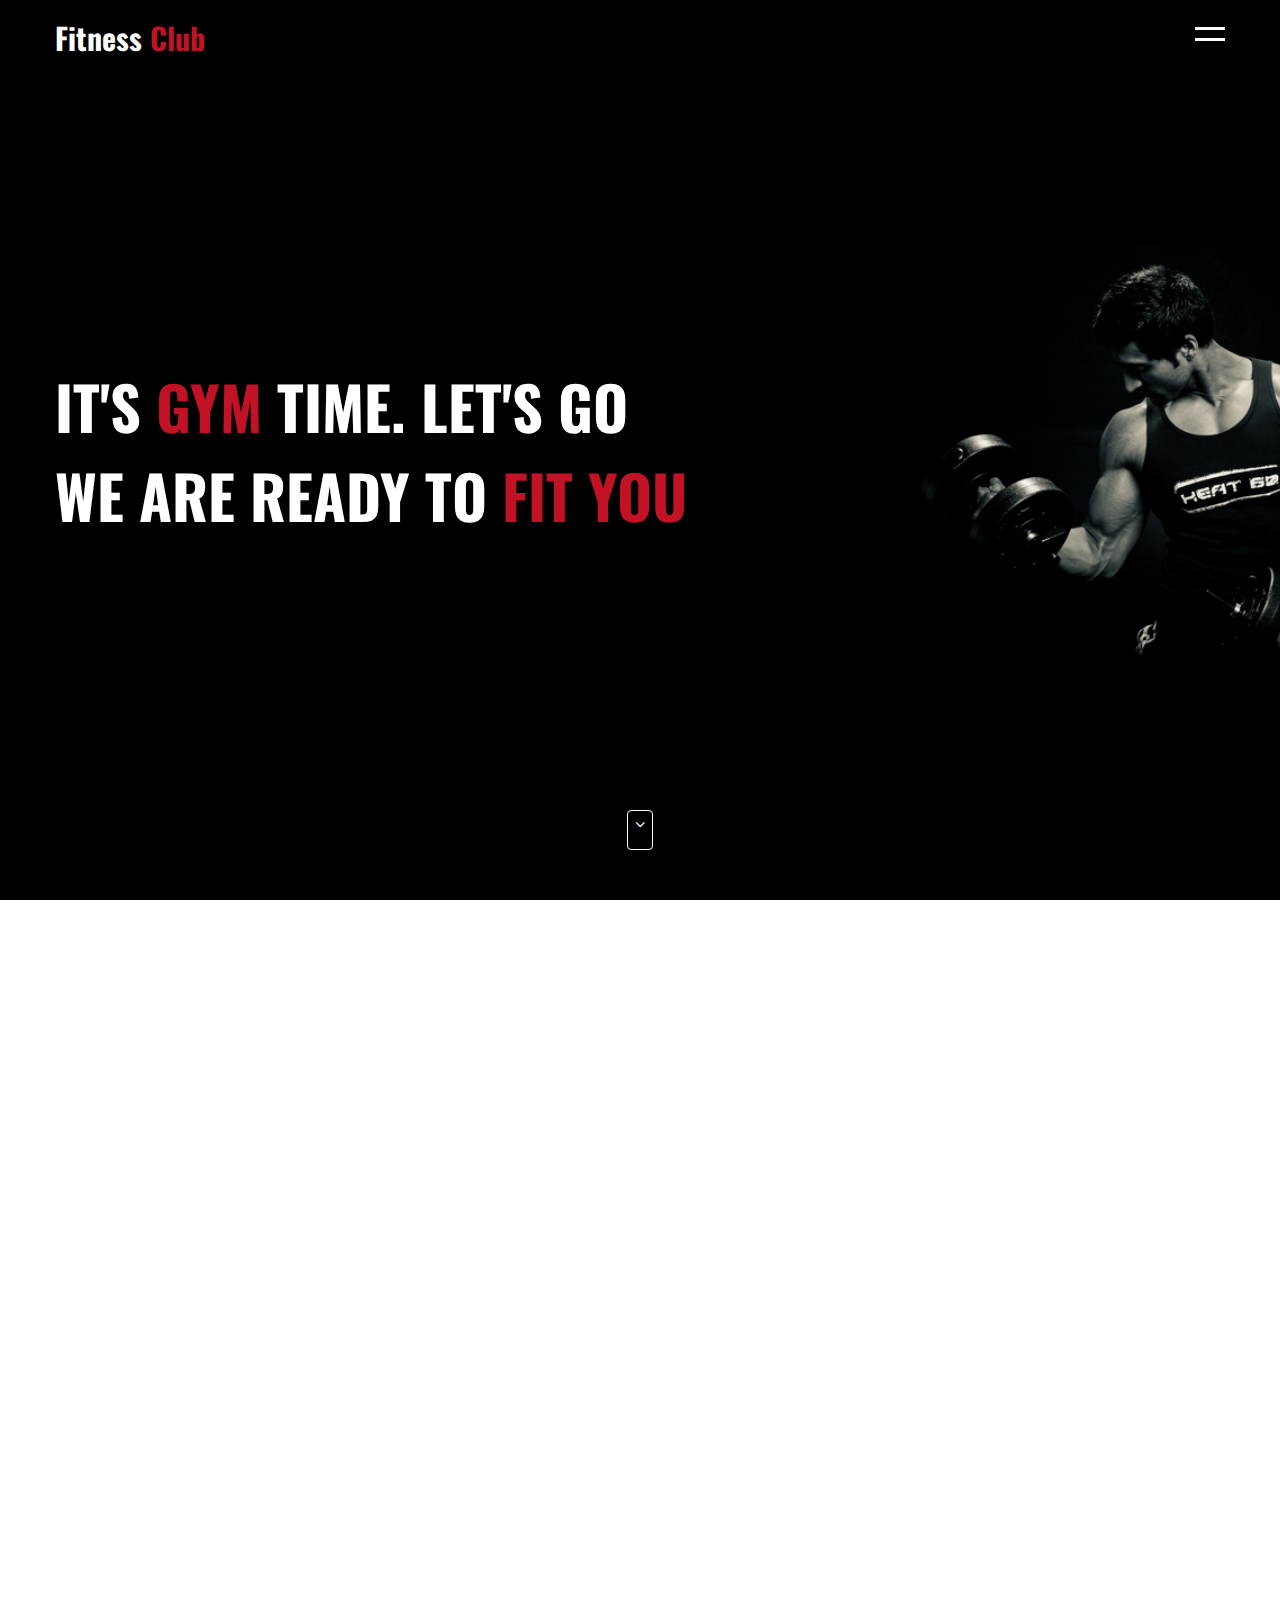
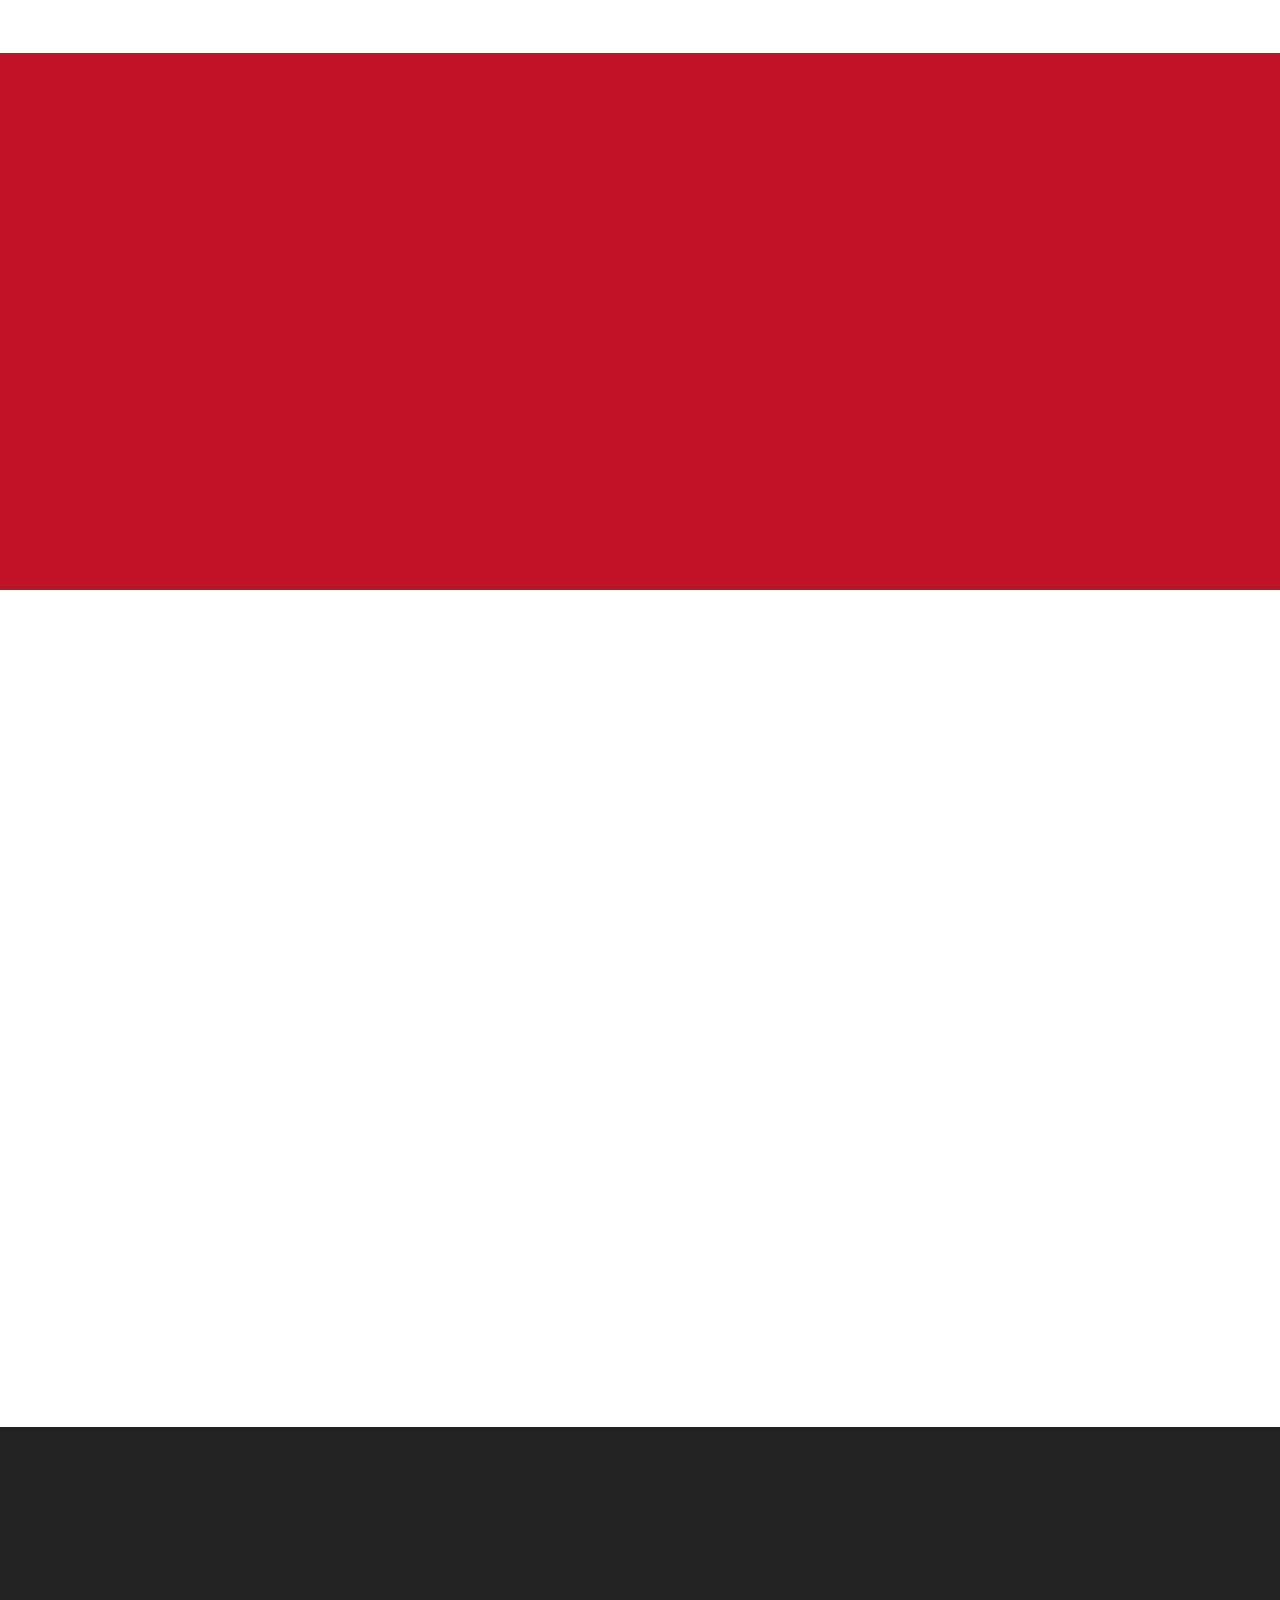
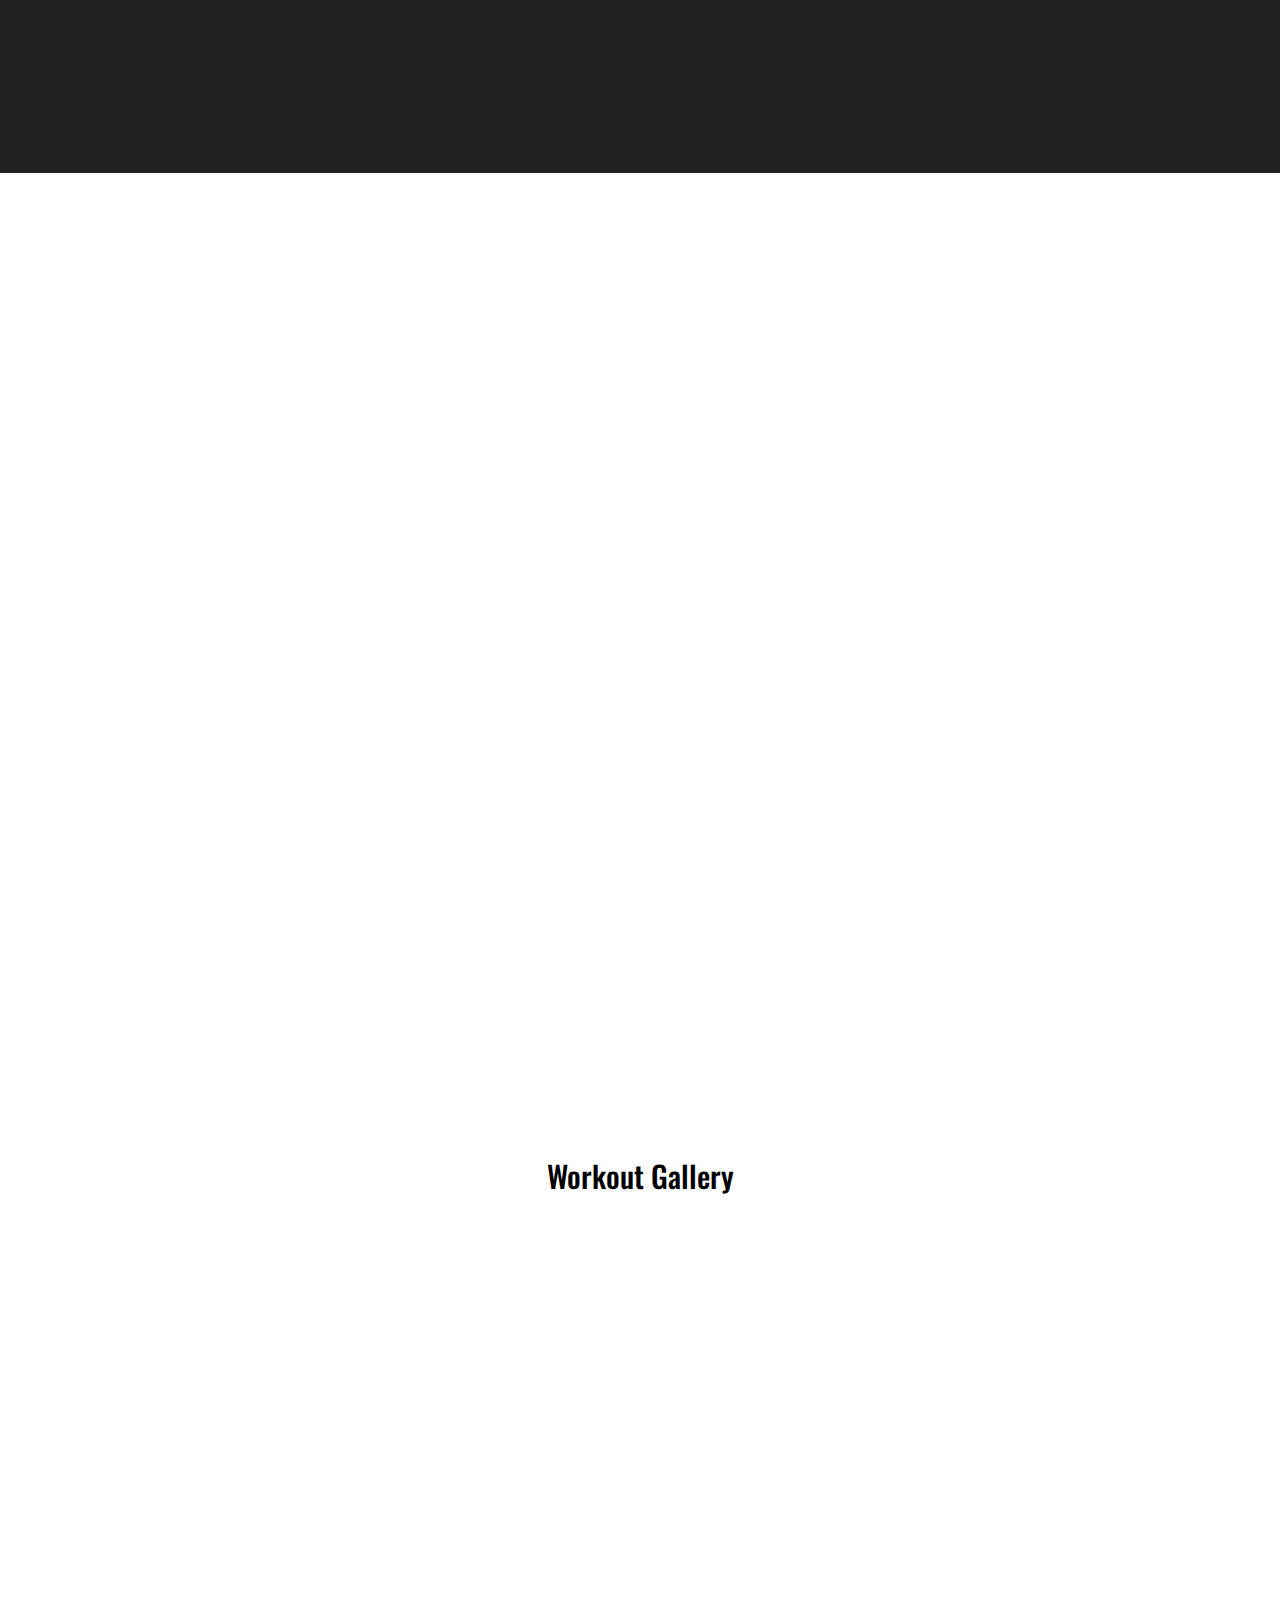
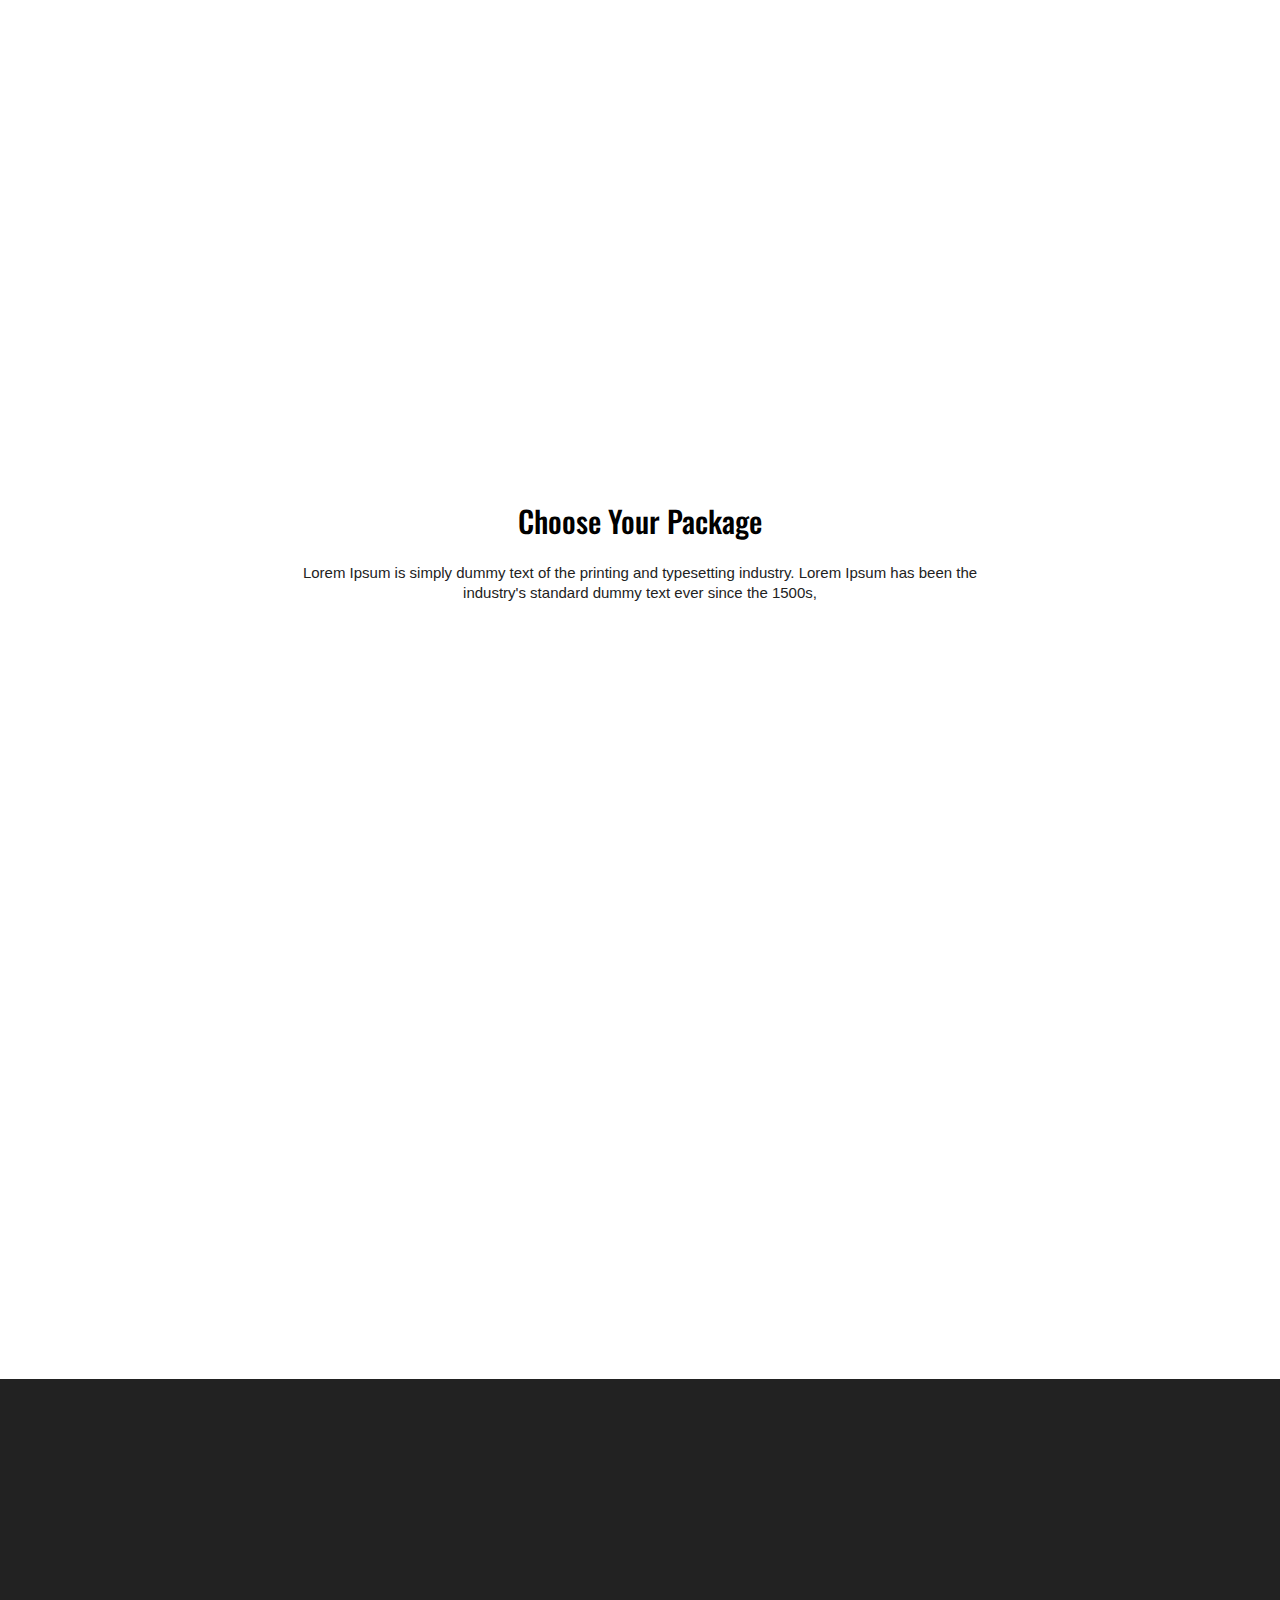
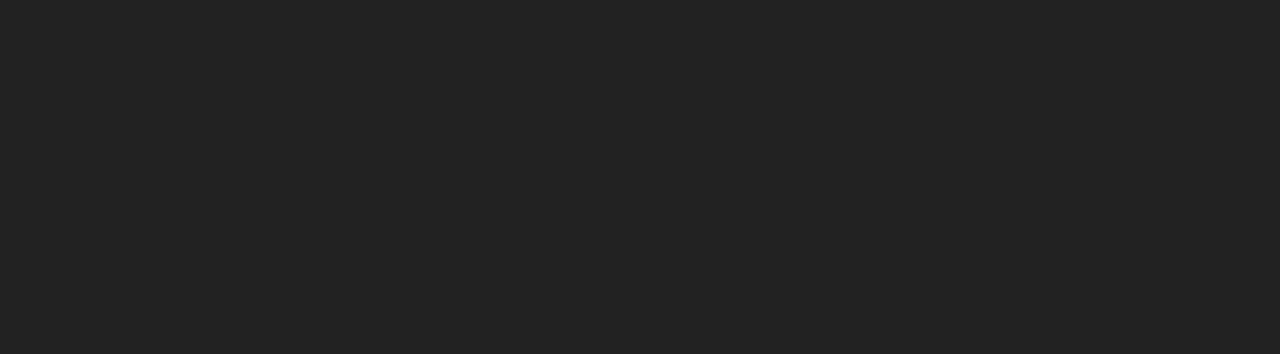
<file: Fitness/index.html>
<!DOCTYPE html>
<html>
<head>
	<title>Gym Website Template</title>
	<meta name="viewport" content="width=device-width, initial-scale=1">
  <link rel="stylesheet" href="css/animate.css">
	<link rel="stylesheet" type="text/css" href="css/style.css">
  <style>
    .wow:first-child {
      visibility: hidden;
    }
  </style>
  
</head>
<body>
 
 <!-- Start Header  -->
 <header>
 	 <div class="container">
 	 	<div class="logo">
 	 		 <a href="">Fitness <span>Club</span></a>
 	 	</div>
 	 	<a href="javascript:void(0)" class="ham-burger">
 	       <span></span>	
 	       <span></span>
 	 	</a>
 	 	<div class="nav">
 	 		<ul>
 	 			<li><a href="#home">Home</a></li>
 	 			<li><a href="#about">About</a></li>
 	 			<li><a href="#service">Services</a></li>
 	 			<li><a href="#classes">Classes</a></li>
 	 			<li><a href="#schedule">Schedule</a></li>
 	 			<li><a href="#price">Price</a></li>
 	 			<li><a href="#contact">Contact</a></li>
 	 		</ul>
 	 	</div>
 	 </div>
 </header>
 <!-- End Header  -->

  <!-- Start Home -->
  <section class="home wow flash" id="home">
  	 <div class="container">
  	 	  <h1 class="wow slideInLeft" data-wow-delay="1s">It's <span>gym</span> time. Let's go</h1>
  	 	  <h1 class="wow slideInRight" data-wow-delay="1s">We are ready to <span>fit you</span></h1>
  	 </div>
  	  <!-- go down -->
  	      <a href="#about" class="go-down">
  	      	  <i class="fa fa-angle-down" aria-hidden="true"></i>
  	      </a>
  	  <!-- go down -->

  </section>
  <!-- End Home -->


 <!-- Start About -->
  <section class="about" id="about">
  	  <div class="container">
  	  	  <div class="content">
  	  	  	   <div class="box wow bounceInUp">
  	  	  	   	   <div class="inner">
  	  	  	   	   	   <div class="img">
  	  	  	   	   	   	  <img src="images/about1.jpg" alt="about" />
  	  	  	   	   	   </div>
                       <div class="text">
                       	   <h4>Free Consultation</h4>
                       	   <p>Lorem Ipsum is simply dummy text of the printing and typesetting industry. Lorem Ipsum has been the industry's standard dummy text ever since the 1500s, when an unknown printer took a galley of type and scrambled it to make a type specimen book. It has survived not only five centuries</p>
                       </div>
  	  	  	   	   </div>
  	  	  	   </div>
  	  	  	   	<div class="box wow bounceInUp" data-wow-delay="0.2s">
  	  	  	   	   <div class="inner">
  	  	  	   	   	   <div class="img">
  	  	  	   	   	   	  <img src="images/about2.jpg" alt="about" />
  	  	  	   	   	   </div>
                       <div class="text">
                       	   <h4>Best Training</h4>
                       	   <p>Lorem Ipsum is simply dummy text of the printing and typesetting industry. Lorem Ipsum has been the industry's standard dummy text ever since the 1500s, when an unknown printer took a galley of type and scrambled it to make a type specimen book. It has survived not only five centuries</p>
                       </div>
  	  	  	   	   </div>
  	  	  	   </div>
  	  	  	   <div class="box wow bounceInUp" data-wow-delay="0.4s">
  	  	  	   	   <div class="inner">
  	  	  	   	   	   <div class="img">
  	  	  	   	   	   	  <img src="images/about3.jpg" alt="about" />
  	  	  	   	   	   </div>
                       <div class="text">
                       	   <h4>Build Perfect Body</h4>
                       	   <p>Lorem Ipsum is simply dummy text of the printing and typesetting industry. Lorem Ipsum has been the industry's standard dummy text ever since the 1500s, when an unknown printer took a galley of type and scrambled it to make a type specimen book. It has survived not only five centuries</p>
                       </div>
  	  	  	   	   </div>
  	  	  	   </div>
  	  	  </div>
  	  </div>
  </section>
 <!-- End About -->


 <!-- Start Service -->
 <section class="service" id="service">
 	<div class="container">
 		 <div class="content">
 		 	  <div class="text box wow slideInLeft">
                  <h2>Services</h2>
                  <p>Lorem Ipsum is simply dummy text of the printing and typesetting industry. Lorem Ipsum has been the industry's standard dummy text ever since the 1500s, when an unknown printer took a galley of type and scrambled it to make a type specimen book. It has survived not only five centuries</p>
                  <p>Lorem Ipsum is simply dummy text of the printing and typesetting industry. Lorem Ipsum has been the industry's standard dummy text ever since the 1500s, when an unknown printer took a galley of type and scrambled it to make a type specimen book. It has survived not only five centuries</p>
                  <a href="" class="btn">Start Now</a>
 		 	  </div>
 		 	  <div class="accordian box wow slideInRight">
 		 	  	    <div class="accordian-container active">
 		 	  	    	<div class="head">
 		 	  	    		<h4>Cardiovascular Equipment</h4>
 		 	  	    		<span class="fa fa-angle-down"></span>
 		 	  	    	</div>
 		 	  	    	<div class="body">
 		 	  	    		<p>Lorem Ipsum is simply dummy text of the printing and typesetting industry. Lorem Ipsum has been the industry's standard dummy text ever since the 1500s, when an unknown printer took a galley of type and scrambled it to make a type specimen book. It has survived not only five centuries</p>
 		 	  	    	</div>
 		 	  	    </div>
 		 	  	    <div class="accordian-container">
 		 	  	    	<div class="head">
 		 	  	    		<h4>Strength Training Equipment</h4>
 		 	  	    		<span class="fa fa-angle-up"></span>
 		 	  	    	</div>
 		 	  	    	<div class="body">
 		 	  	    		<p>Lorem Ipsum is simply dummy text of the printing and typesetting industry. Lorem Ipsum has been the industry's standard dummy text ever since the 1500s, when an unknown printer took a galley of type and scrambled it to make a type specimen book. It has survived not only five centuries</p>
 		 	  	    	</div>
 		 	  	    </div>
 		 	  	    <div class="accordian-container">
 		 	  	    	<div class="head">
 		 	  	    		<h4>Group Fitness Class</h4>
 		 	  	    		<span class="fa fa-angle-up"></span>
 		 	  	    	</div>
 		 	  	    	<div class="body">
 		 	  	    		<p>Lorem Ipsum is simply dummy text of the printing and typesetting industry. Lorem Ipsum has been the industry's standard dummy text ever since the 1500s, when an unknown printer took a galley of type and scrambled it to make a type specimen book. It has survived not only five centuries</p>
 		 	  	    	</div>
 		 	  	    </div>
 		 	  	    <div class="accordian-container">
 		 	  	    	<div class="head">
 		 	  	    		<h4>Other Services</h4>
 		 	  	    		<span class="fa fa-angle-up"></span>
 		 	  	    	</div>
 		 	  	    	<div class="body">
 		 	  	    		<p>Lorem Ipsum is simply dummy text of the printing and typesetting industry. Lorem Ipsum has been the industry's standard dummy text ever since the 1500s, when an unknown printer took a galley of type and scrambled it to make a type specimen book. It has survived not only five centuries</p>
 		 	  	    	</div>
 		 	  	    </div>
 		 	  </div>
 		 </div>
 	</div>
 </section>
 <!-- End Service -->

<!-- Start Classes -->
<section class="classes" id="classes">
	<div class="container">
		 <div class="content">
		 	  <div class="box img wow slideInLeft">
		 	  	 <img src="images/class2.png" alt="classes" />
		 	  </div>
		 	  <div class="box text wow slideInRight">
		 	  	 <h2>Our Classes</h2>
		 	  	 <p>Lorem Ipsum is simply dummy text of the printing and typesetting industry. Lorem Ipsum has been the industry's standard dummy text ever since the 1500s, when an unknown printer took a galley of type and scrambled it to make a type specimen book. It has survived not only five centuries,</p>
		 	  	<div class="class-items">
		 	  	 <div class="item wow bounceInUp">
                     <div class="item-img">
                     	 <img src="images/class1.jpg" alt="classes" />
                     	 <div class="price">
                     	 	 $99
                     	 </div>
                     </div>
                     <div class="item-text">
                     	  <h4>Stretching Training</h4>
                     	  <p>Lorem Ipsum is simply dummy text of the printing and typesetting industry.</p>
                     	  <a href="">Get Details</a>
                     </div>
		 	  	 </div>
		 	  	 <div class="item wow bounceInUp">
                     <div class="item-text">
                     	  <h4>Stretching Training</h4>
                     	  <p>Lorem Ipsum is simply dummy text of the printing and typesetting industry.</p>
                     	  <a href="">Get Details</a>
                     </div>
                     <div class="item-img">
                     	 <img src="images/class1.jpg" alt="classes" />
                     	 <div class="price">
                     	 	 $99
                     	 </div>
                     </div>
		 	  	 </div>
		 	  	</div>
		 	  </div>
		 </div>
	</div>
</section>
<!-- End Classes -->

<!-- Start Today -->
 <section class="start-today">
 	<div class="container">
 		 <div class="content">
 		 	  <div class="box text wow slideInLeft">
 		 	  	 <h2>Start Your Training Today</h2>
 		 	  	 <p>Lorem Ipsum is simply dummy text of the printing and typesetting industry. Lorem Ipsum has been the industry's standard dummy text ever since the 1500s, when an unknown printer took a galley of type and scrambled it to make a type specimen book. It has survived not only five centuries,</p>
 		 	  	 <a href="" class="btn">Start Now</a>
 		 	  </div>
 		 	  <div class="box img wow slideInRight">
 		 	  	 <img src="images/gallery4.jpg" alt="start today" />
 		 	  </div>

 		 </div>
 	</div>
 </section>
<!-- End Start Today -->

<!-- Start Schedule -->
  <section class="schedule" id="schedule">
  	 <div class="container">
  	 	  <div class="content">
  	 	  	   <div class="box text wow slideInLeft">
  	 	  	   	   <h2>Classes Schedule</h2>
  	 	  	   	   <p>
  	 	  	   	   	Lorem Ipsum is simply dummy text of the printing and typesetting industry. Lorem Ipsum has been the industry's standard dummy text ever since the 1500s, when an unknown printer took a galley of type and scrambled it to make a type specimen book. It has survived not only five centuries,
  	 	  	   	   </p>
  	 	  	   	   <img src="images/schedule1.png" alt="schedule" />
  	 	  	   </div>
  	 	  	   <div class="box timing wow slideInRight">
                   <table class="table">
                   	 <tbody>
                   	 	<tr>
                   	 		<td class="day">Monday</td>
                   	 		<td><strong>9:00 AM</strong></td>
                   	 		<td>Body Building <br/> 9:00 to 10:00 AM</td>
                   	 		<td>Room No:210</td>
                   	 	</tr>
                   	 	<tr>
                   	 		<td class="day">Tuesday</td>
                   	 		<td><strong>9:00 AM</strong></td>
                   	 		<td>Body Building <br/> 9:00 to 10:00 AM</td>
                   	 		<td>Room No:210</td>
                   	 	</tr>
                   	 	<tr>
                   	 		<td class="day">Wednesday</td>
                   	 		<td><strong>9:00 AM</strong></td>
                   	 		<td>Body Building <br/> 9:00 to 10:00 AM</td>
                   	 		<td>Room No:210</td>
                   	 	</tr>
                   	 	<tr>
                   	 		<td class="day">Thursday</td>
                   	 		<td><strong>9:00 AM</strong></td>
                   	 		<td>Body Building <br/> 9:00 to 10:00 AM</td>
                   	 		<td>Room No:210</td>
                   	 	</tr>
                   	 	<tr>
                   	 		<td class="day">Friday</td>
                   	 		<td><strong>9:00 AM</strong></td>
                   	 		<td>Body Building <br/> 9:00 to 10:00 AM</td>
                   	 		<td>Room No:210</td>
                   	 	</tr>
                   	 	<tr>
                   	 		<td class="day">Saturday</td>
                   	 		<td><strong>9:00 AM</strong></td>
                   	 		<td>Body Building <br/> 9:00 to 10:00 AM</td>
                   	 		<td>Room No:210</td>
                   	 	</tr>
                   	 </tbody>
                   </table>
  	 	  	   </div>
  	 	  </div>
  	 </div>
  </section>
<!-- End Schedule -->

<!-- Start Gallery -->
  <section class="gallery" id="gallery">
  	 <h2>Workout Gallery</h2>
  	<div class="content">
  		 <div class="box wow slideInLeft">
  		 	 <img src="images/gallery1.jpg" alt="gallery" />
  		 </div>
  		 <div class="box wow slideInRight">
  		 	 <img src="images/gallery2.jpg" alt="gallery" />
  		 </div>
  		 <div class="box wow slideInLeft">
  		 	 <img src="images/gallery3.jpg" alt="gallery" />
  		 </div>
  		 <div class="box wow slideInRight">
  		 	 <img src="images/gallery4.jpg" alt="gallery" />
  		 </div>
  	</div>
  </section>
<!-- End Gallery -->

 <!-- Start Price -->
  <section class="price-package" id="price">
  	 <div class="container">
  	 	  <h2>Choose Your Package</h2>
  	 	  <p class="title-p">Lorem Ipsum is simply dummy text of the printing and typesetting industry. Lorem Ipsum has been the industry's standard dummy text ever since the 1500s, </p>
  	 	  <div class="content">
  	 	  	  <div class="box wow bounceInUp">
  	 	  	  	  <div class="inner">
  	 	  	  	  	   <div class="price-tag">
  	 	  	  	  	   	  $59/Month
  	 	  	  	  	   </div>
  	 	  	  	  	   <div class="img">
  	 	  	  	  	   	 <img src="images/price1.jpg" alt="price" />
  	 	  	  	  	   </div>
  	 	  	  	  	   <div class="text">
  	 	  	  	  	   	  <h3>Body Building Training</h3>
  	 	  	  	  	   	  <p>Get Free WiFi</p>
  	 	  	  	  	   	  <p>Month to Month</p>
  	 	  	  	  	   	  <p>No Time Restrictions</p>
  	 	  	  	  	   	  <p>Gym and Cardio</p>
  	 	  	  	  	   	  <p>Service Locker Rooms</p>
  	 	  	  	  	   	  <a href="" class="btn">Join Now</a>
  	 	  	  	  	   </div>
  	 	  	  	  </div>
  	 	  	  </div>
  	 	  	  <div class="box wow bounceInUp" data-wow-delay="0.2s">
  	 	  	  	  <div class="inner">
  	 	  	  	  	   <div class="price-tag">
  	 	  	  	  	   	  $69/Month
  	 	  	  	  	   </div>
  	 	  	  	  	   <div class="img">
  	 	  	  	  	   	 <img src="images/price2.jpg" alt="price" />
  	 	  	  	  	   </div>
  	 	  	  	  	   <div class="text">
  	 	  	  	  	   	  <h3>Body Building Training</h3>
  	 	  	  	  	   	  <p>Get Free WiFi</p>
  	 	  	  	  	   	  <p>Month to Month</p>
  	 	  	  	  	   	  <p>No Time Restrictions</p>
  	 	  	  	  	   	  <p>Gym and Cardio</p>
  	 	  	  	  	   	  <p>Service Locker Rooms</p>
  	 	  	  	  	   	  <a href="" class="btn">Join Now</a>
  	 	  	  	  	   </div>
  	 	  	  	  </div>
  	 	  	  </div>
  	 	  	  <div class="box wow bounceInUp" data-wow-delay="0.4s">
  	 	  	  	  <div class="inner">
  	 	  	  	  	   <div class="price-tag">
  	 	  	  	  	   	  $99/Month
  	 	  	  	  	   </div>
  	 	  	  	  	   <div class="img">
  	 	  	  	  	   	 <img src="images/price3.jpg" alt="price" />
  	 	  	  	  	   </div>
  	 	  	  	  	   <div class="text">
  	 	  	  	  	   	  <h3>Body Building Training</h3>
  	 	  	  	  	   	  <p>Get Free WiFi</p>
  	 	  	  	  	   	  <p>Month to Month</p>
  	 	  	  	  	   	  <p>No Time Restrictions</p>
  	 	  	  	  	   	  <p>Gym and Cardio</p>
  	 	  	  	  	   	  <p>Service Locker Rooms</p>
  	 	  	  	  	   	  <a href="" class="btn">Join Now</a>
  	 	  	  	  	   </div>
  	 	  	  	  </div>
  	 	  	  </div>
  	 	  </div>
  	 </div>
  </section>
 <!-- End Price -->

 <!-- Start Contact -->
  <section class="contact" id="contact">
     <div class="container">
        <div class="content">
            <div class="box form wow slideInLeft">
               <form>
                  <input type="text" placeholder="Enter Name">
                  <input type="text" placeholder="Enter Email">
                  <input type="text" placeholder="Enter Mobile">
                  <textarea placeholder="Enter Message"></textarea>
                  <button type="submit">Send Message</button>
               </form>
            </div>
            <div class="box text wow slideInRight">
                 <h2>Get Connected with Gym</h2>
                  <p class="title-p">Lorem Ipsum is simply dummy text of the printing and typesetting industry. Lorem Ipsum has been the industry's standard dummy text ever since the 1500s.</p>
                  <div class="info">
                      <ul>
                          <li><span class="fa fa-map-marker"></span> Gali no 11, House no 11, New Delhi</li>
                          <li><span class="fa fa-phone"></span> 91 9999999999</li>
                          <li><span class="fa fa-envelope"></span> info@gym.com</li>
                      </ul>
                  </div>
                  <div class="social">
                       <a href=""><span class="fa fa-facebook"></span></a>
                       <a href=""><span class="fa fa-linkedin"></span></a>
                       <a href=""><span class="fa fa-skype"></span></a>
                       <a href=""><span class="fa fa-youtube-play"></span></a>
                  </div>

                  <div class="copy">
                      PowerBy &copy; The WebShala
                  </div>
            </div>
        </div>
     </div>
  </section>
 <!-- End Contact -->



 <!-- jquery -->

 <script src="https://ajax.googleapis.com/ajax/libs/jquery/3.4.1/jquery.min.js"></script>
<script>
	$(document).ready(function(){

      $(".ham-burger, .nav ul li a").click(function(){
       
        $(".nav").toggleClass("open")

        $(".ham-burger").toggleClass("active");
      })      
      $(".accordian-container").click(function(){
      	$(".accordian-container").children(".body").slideUp();
      	$(".accordian-container").removeClass("active")
      	$(".accordian-container").children(".head").children("span").removeClass("fa-angle-down").addClass("fa-angle-up")
      	$(this).children(".body").slideDown();
      	$(this).addClass("active")
      	$(this).children(".head").children("span").removeClass("fa-angle-up").addClass("fa-angle-down")
      })

       $(".nav ul li a, .go-down").click(function(event){
         if(this.hash !== ""){

              event.preventDefault();

              var hash=this.hash; 

              $('html,body').animate({
                scrollTop:$(hash).offset().top
              },800 , function(){
                 window.location.hash=hash;
              });

              // add active class in navigation
              $(".nav ul li a").removeClass("active")
              $(this).addClass("active")
         }
      })
})

</script>
<script src="js/wow.min.js"></script>
<script>
    wow = new WOW(
      {
        animateClass: 'animated',
        offset:       0,
      }
    );
    wow.init();
  </script>
</body>
</html>
</file>
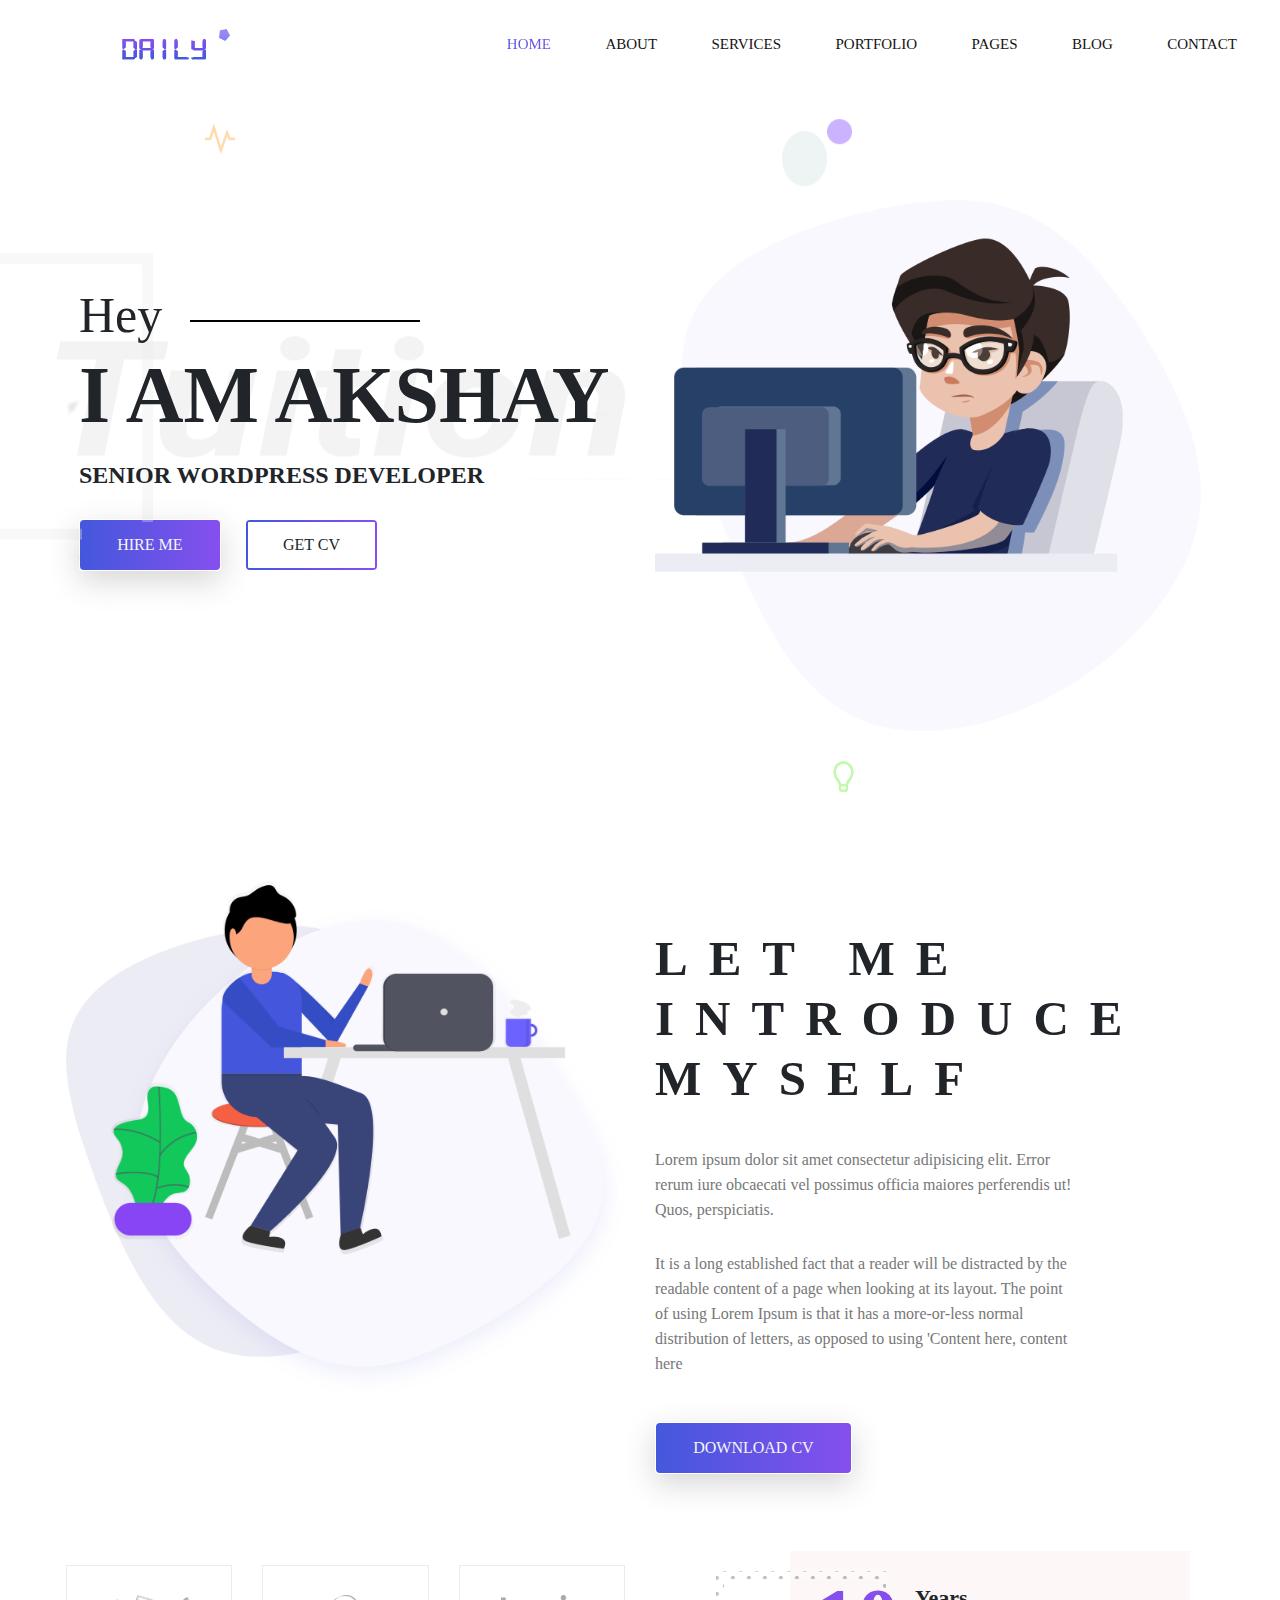
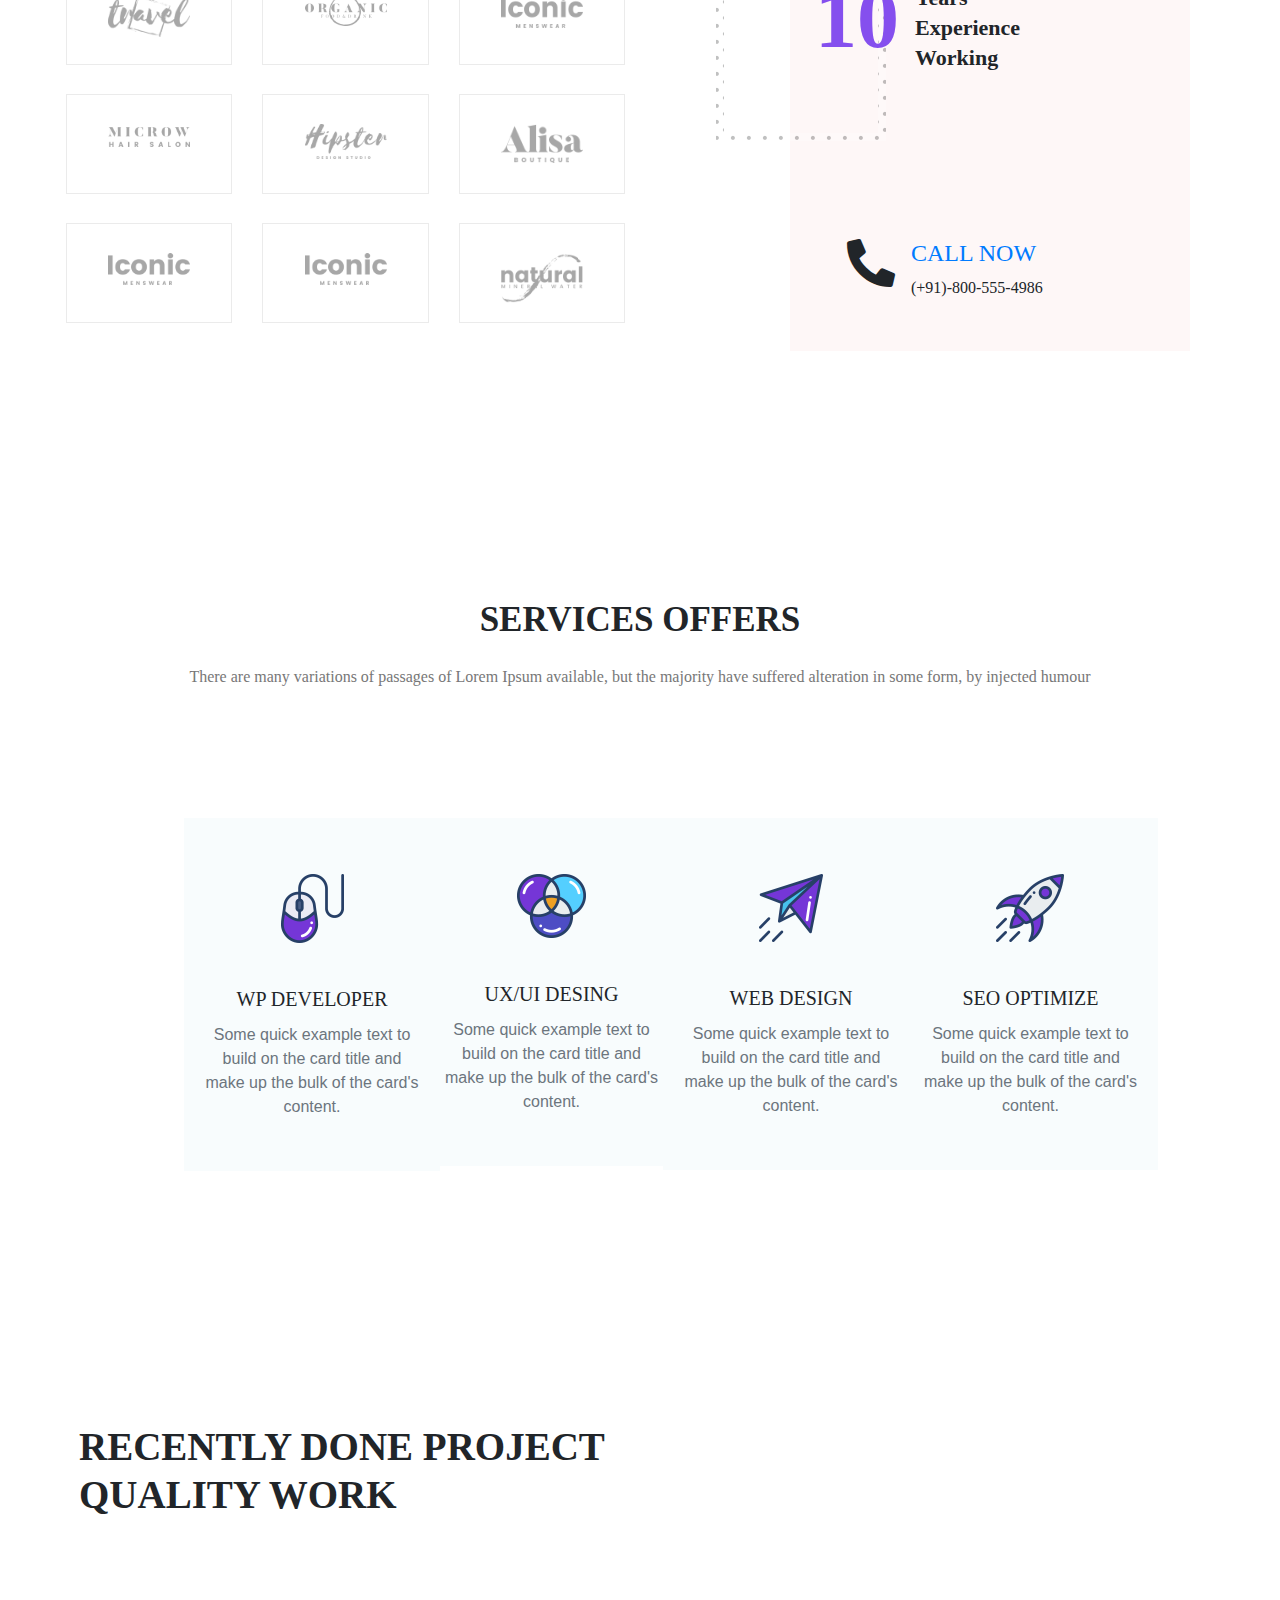
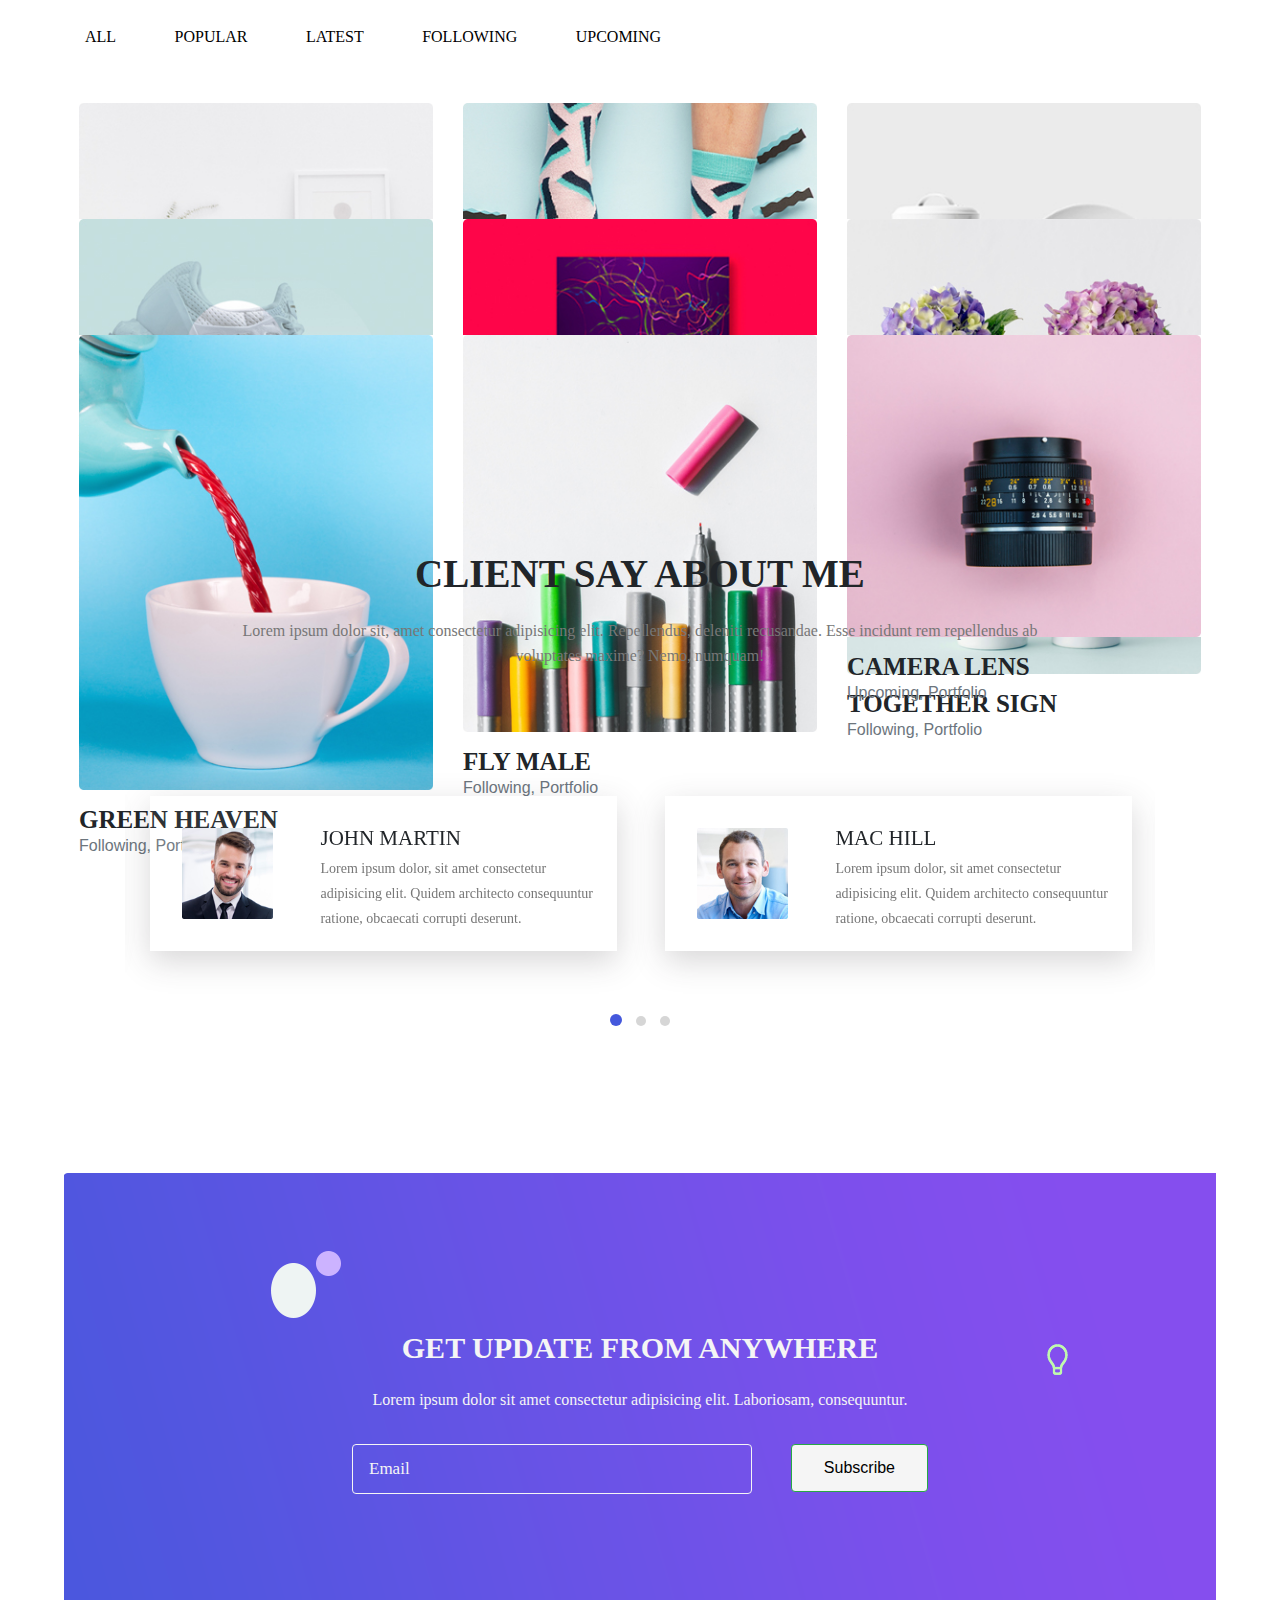
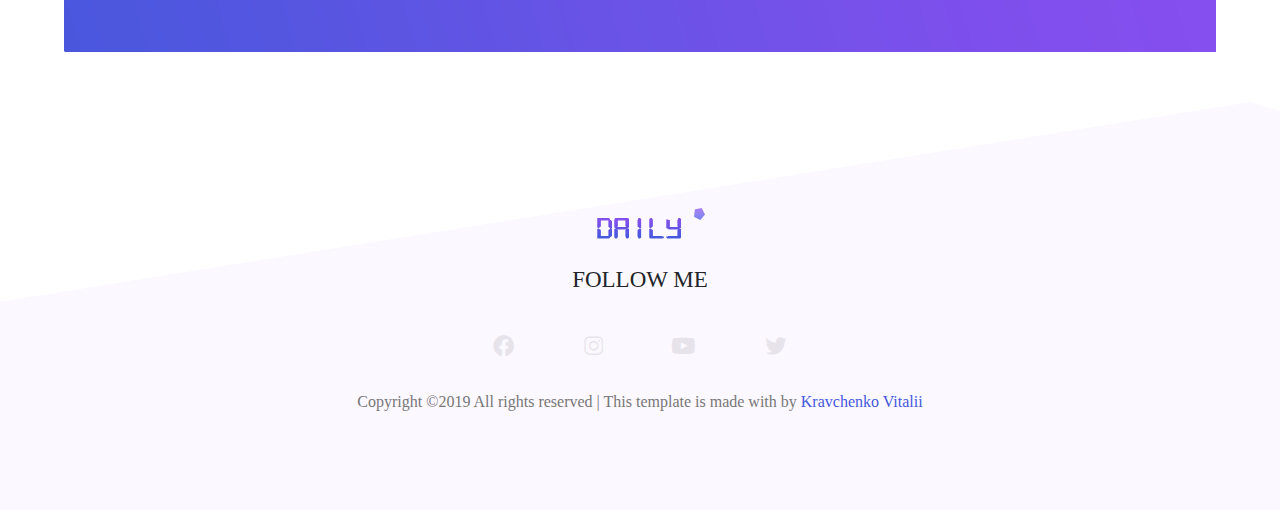
<file: PortFolio-Website-bootstrap/Index.html>
<!DOCTYPE html>
<html lang="en">

<head>
    <meta charset="UTF-8">
    <meta name="viewport" content="width=device-width, initial-scale=1.0">
    <meta http-equiv="X-UA-Compatible" content="ie=edge">
    <title>Daily Tuition</title>


    <!--  Bootstrap css file  -->
    <link rel="stylesheet" href="./css/bootstrap.min.css">

    <!--  font awesome icons  -->
    <link rel="stylesheet" href="./css/all.min.css">


    <!--  Magnific Popup css file  -->
    <link rel="stylesheet" href="./vendor/Magnific-Popup/dist/magnific-popup.css">


    <!--  Owl-carousel css file  -->
    <link rel="stylesheet" href="./vendor/owl-carousel/css/owl.carousel.min.css">
    <link rel="stylesheet" href="./vendor/owl-carousel/css/owl.theme.default.min.css">


    <!--  custom css file  -->
    <link rel="stylesheet" href="./css/style.css">

    <!--  Responsive css file  -->
    <link rel="stylesheet" href="./css/responsive.css">

</head>

<body>


    <!--  ======================= Start Header Area ============================== -->

    <header class="header_area">
        <div class="main-menu">
            <nav class="navbar navbar-expand-lg navbar-light">
                <a class="navbar-brand" href="#"><img src="./img/logo.png" alt="logo"></a>
                <button class="navbar-toggler" type="button" data-toggle="collapse" data-target="#navbarNav"
                    aria-controls="navbarNav" aria-expanded="false" aria-label="Toggle navigation">
                    <span class="navbar-toggler-icon"></span>
                </button>
                <div class="collapse navbar-collapse" id="navbarNav">
                    <div class="mr-auto"></div>
                    <ul class="navbar-nav">
                        <li class="nav-item active">
                            <a class="nav-link" href="#">Home <span class="sr-only">(current)</span></a>
                        </li>
                        <li class="nav-item">
                            <a class="nav-link" href="#">about</a>
                        </li>
                        <li class="nav-item">
                            <a class="nav-link" href="#">services</a>
                        </li>
                        <li class="nav-item">
                            <a class="nav-link" href="#">portfolio</a>
                        </li>
                        <li class="nav-item">
                            <a class="nav-link" href="#">pages</a>
                        </li>
                        <li class="nav-item">
                            <a class="nav-link" href="#">blog</a>
                        </li>
                        <li class="nav-item">
                            <a class="nav-link" href="#">contact</a>
                        </li>

                    </ul>
                </div>
            </nav>
        </div>
    </header>

    <!--  ======================= End Header Area ============================== -->

    <!--  ======================= Start Main Area ================================ -->
    <main class="site-main">


        <!--  ======================= Start Banner Area =======================  -->
        <section class="site-banner">
            <div class="container">
                <div class="row">
                    <div class="col-lg-6 col-md-12 site-title">
                        <h3 class="title-text">Hey</h3>
                        <h1 class="title-text text-uppercase">I am Akshay</h1>
                        <h4 class="title-text text-uppercase">Senior Wordpress Developer</h4>
                        <div class="site-buttons">
                            <div class="d-flex flex-row flex-wrap">
                                <button type="button" class="btn button primary-button mr-4 text-uppercase">hire
                                    me</button>
                                <button type="button" class="btn button secondary-button text-uppercase">Get cv</button>
                            </div>
                        </div>
                    </div>
                    <div class="col-lg-6 col-md-12 banner-image">
                        <img src="./img/banner/banner-image.png" alt="banner-img" class="img-fluid">
                    </div>
                </div>
            </div>
        </section>
        <!--  ======================= End Banner Area =======================  -->

        <!--  ========================= About Area ==========================  -->

        <section class="about-area">
            <div class="container-fluid">
                <div class="row">
                    <div class="col-lg-6 col-md-12">
                        <div class="about-image">
                            <img src="./img/about-us.png" alt="About us" class="img-fluid">
                        </div>
                    </div>
                    <div class="col-lg-6 col-md-12 about-title">
                        <h2 class="text-uppercase pt-5">
                            <span>Let me</span>
                            <span>introduce</span>
                            <span>myself</span>
                        </h2>
                        <div class="paragraph py-4 w-75">
                            <p class="para">
                                Lorem ipsum dolor sit amet consectetur adipisicing elit. Error rerum iure obcaecati vel
                                possimus officia maiores perferendis ut! Quos, perspiciatis.
                            </p>
                            <p class="para">
                                It is a long established fact that a reader will be distracted by the readable content
                                of a page when looking at its layout. The point of using Lorem Ipsum is that it has a
                                more-or-less normal distribution of letters, as opposed to using 'Content here, content
                                here
                            </p>
                        </div>
                        <button type="button" class="btn button primary-button text-uppercase">Download cv</button>
                    </div>
                </div>
            </div>
        </section>

        <!--  ========================= End About Area ==========================  -->

        <!--  ======================== Brand Area ==============================  -->

        <section class="brand-area">
            <div class="container-fluid">
                <div class="row">
                    <div class="col-xl-6 col-lg-12 col-md-12">
                        <div class="first-row row">
                            <div class="col-lg-4 col-md-6 col-sm-6">
                                <div class="single-brand">
                                    <img src="./img/brands/logo1.png" alt="Brand-1 ">
                                </div>
                            </div>
                            <div class="col-lg-4 col-md-6 col-sm-6">
                                <div class="single-brand">
                                    <img src="./img/brands/logo2.png" alt="Brand-2 ">
                                </div>
                            </div>
                            <div class="col-lg-4 col-md-6 col-sm-6">
                                <div class="single-brand">
                                    <img src="./img/brands/logo3.png" alt="Brand-3 ">
                                </div>
                            </div>
                            <div class="col-lg-4 col-md-6 col-sm-6">
                                <div class="single-brand">
                                    <img src="./img/brands/logo4.png" alt="Brand-4">
                                </div>
                            </div>
                            <div class="col-lg-4 col-md-6 col-sm-6">
                                <div class="single-brand">
                                    <img src="./img/brands/logo5.png" alt="Brand-5 ">
                                </div>
                            </div>
                            <div class="col-lg-4 col-md-6 col-sm-6">
                                <div class="single-brand">
                                    <img src="./img/brands/logo6.png" alt="Brand-6">
                                </div>
                            </div>
                            <div class="col-lg-4 col-md-6 col-sm-6">
                                <div class="single-brand">
                                    <img src="./img/brands/logo7.png" alt="Brand-7 ">
                                </div>
                            </div>
                            <div class="col-lg-4 col-md-6 col-sm-6">
                                <div class="single-brand">
                                    <img src="./img/brands/logo8.png" alt="Brand-8 ">
                                </div>
                            </div>
                            <div class="col-lg-4 col-md-6 col-sm-6">
                                <div class="single-brand">
                                    <img src="./img/brands/logo9.png" alt="Brand-9">
                                </div>
                            </div>
                        </div>
                    </div>
                    <div class="col-xl-6 col-lg-12 col-md-12">
                        <div class="experience-area">
                            <div class="d-flex flex-row years-area">
                                <h2 class="p-3 years">10</h2>
                                <h2>
                                    <span>Years</span>
                                    <span>Experience</span>
                                    <span>Working</span>
                                </h2>
                            </div>
                            <div class="d-flex flex-row flex-wrap call-area">
                                <span><i class="fas fa-phone-alt fa-3x px-3"></i></span>
                                <div class="call-now">
                                    <a href="#" class="text-uppercase h4 font-roboto">Call Now</a>
                                    <span class="font-roboto py-2">(+91)-800-555-4986</span>
                                </div>
                            </div>
                            <div class="bg-panel"></div>
                        </div>
                    </div>
                </div>
            </div>
        </section>

        <!--  ======================== End Brand Area ==============================  -->

        <!--  ====================== Start Services Area =============================  -->

        <section class="services-area">
            <div class="container">
                <div class="row">
                    <div class="col-lg-12 text-center services-title">
                        <h1 class="text-uppercase title-text">Services Offers</h1>
                        <p class="para">
                            There are many variations of passages of Lorem Ipsum available, but the majority have
                            suffered alteration in some form, by injected humour
                        </p>
                    </div>
                </div>
                <div class="container services-list">
                    <div class="row">
                        <div class="col-lg-3 col-md-6 col-sm-12">
                            <div class="services">
                                <div class="sevices-img text-center py-4">
                                    <img src="./img/services/s1.png" alt="Services-1">
                                </div>
                                <div class="card-body text-center">
                                    <h5 class="card-title text-uppercase font-roboto">Wp developer</h5>
                                    <p class="card-text text-secondary">
                                        Some quick example text to build on the card
                                        title and make up
                                        the bulk of the card's content.
                                    </p>
                                </div>
                            </div>
                        </div>
                        <div class="col-lg-3 col-md-6 col-sm-12">
                            <div class="services">
                                <div class="sevices-img text-center py-4">
                                    <img src="./img/services/s2.png" alt="Services-2">
                                </div>
                                <div class="card-body text-center">
                                    <h5 class="card-title text-uppercase font-roboto">ux/ui desing</h5>
                                    <p class="card-text text-secondary">
                                        Some quick example text to build on the card
                                        title and make up
                                        the bulk of the card's content.
                                    </p>
                                </div>
                            </div>
                        </div>
                        <div class="col-lg-3 col-md-6 col-sm-12">
                            <div class="services">
                                <div class="sevices-img text-center py-4">
                                    <img src="./img/services/s3.png" alt="Services-3">
                                </div>
                                <div class="card-body text-center">
                                    <h5 class="card-title text-uppercase font-roboto">web design</h5>
                                    <p class="card-text text-secondary">
                                        Some quick example text to build on the card
                                        title and make up
                                        the bulk of the card's content.
                                    </p>
                                </div>
                            </div>
                        </div>
                        <div class="col-lg-3 col-md-6 col-sm-12">
                            <div class="services">
                                <div class="sevices-img text-center py-4">
                                    <img src="./img/services/s4.png" alt="Services-4">
                                </div>
                                <div class="card-body text-center">
                                    <h5 class="card-title text-uppercase font-roboto">seo optimize</h5>
                                    <p class="card-text text-secondary">
                                        Some quick example text to build on the card
                                        title and make up
                                        the bulk of the card's content.
                                    </p>
                                </div>
                            </div>
                        </div>
                    </div>
                </div>
            </div>
        </section>

        <!--  ====================== End Services Area =============================  -->

        <!--  ======================= Project Area =============================  -->

        <section class="project-area">
            <div class="container">
                <div class="project-title pb-5">
                    <h1 class="text-uppercase title-h1">Recently Done Project</h1>
                    <h1 class="text-uppercase title-h1">Quality Work</h1>
                </div>

                <div class="button-group">
                    <button type="button" class="active" id="btn1" data-filter="*">All</button>
                    <button type="button" data-filter=".popular">Popular</button>
                    <button type="button" data-filter=".latest">Latest</button>
                    <button type="button" data-filter=".following">Following</button>
                    <button type="button" data-filter=".upcoming">Upcoming</button>
                </div>

                <div class="row grid">
                    <div class="col-lg-4 col-md-6 col-sm-12 element-item latest">
                        <div class="our-project">
                            <div class="img">
                                <a class="test-popup-link" href="./img/portfolio/p1.jpg">
                                    <img src="./img/portfolio/p1.jpg" alt="portfolio-1" class="img-fluid">
                                </a>
                            </div>
                            <div class="title py-4">
                                <h4 class="text-uppercase">Minimul Desing</h4>
                                <span class="text-secondary">Latest, Portfolio</span>
                            </div>
                        </div>
                    </div>
                    <div class="col-lg-4 col-md-6 col-sm-12 element-item popular">
                        <div class="our-project">
                            <div class="img">
                                <a class="test-popup-link" href="./img/portfolio/p2.jpg">
                                    <img src="./img/portfolio/p2.jpg" alt="portfolio-2" class="img-fluid">
                                </a>
                            </div>
                            <div class="title py-4">
                                <h4 class="text-uppercase">Paint Wall</h4>
                                <span class="text-secondary">Popular, Portfolio</span>
                            </div>
                        </div>
                    </div>
                    <div class="col-lg-4 col-md-6 col-sm-12 element-item popular">
                        <div class="our-project">
                            <div class="img">
                                <a class="test-popup-link" href="./img/portfolio/p3.jpg">
                                    <img src="./img/portfolio/p3.jpg" alt="portfolio-3" class="img-fluid">
                                </a>
                            </div>
                            <div class="title py-4">
                                <h4 class="text-uppercase">Female light</h4>
                                <span class="text-secondary">Popular, Portfolio</span>
                            </div>
                        </div>
                    </div>
                    <div class="col-lg-4 col-md-6 col-sm-12 element-item upcoming">
                        <div class="our-project">
                            <div class="img">
                                <a class="test-popup-link" href="./img/portfolio/p4.jpg">
                                    <img src="./img/portfolio/p4.jpg" alt="portfolio-4" class="img-fluid">
                                </a>
                            </div>
                            <div class="title py-4">
                                <h4 class="text-uppercase">Fourth Air</h4>
                                <span class="text-secondary">Upcoming, Portfolio</span>
                            </div>
                        </div>
                    </div>
                    <div class="col-lg-4 col-md-6 col-sm-12 element-item upcoming">
                        <div class="our-project">
                            <div class="img">
                                <a class="test-popup-link" href="./img/portfolio/p5.jpg">
                                    <img src="./img/portfolio/p5.jpg" alt="portfolio-5" class="img-fluid">
                                </a>
                            </div>
                            <div class="title py-4">
                                <h4 class="text-uppercase">Muliple fown</h4>
                                <span class="text-secondary">Upcoming, Portfolio</span>
                            </div>
                        </div>
                    </div>
                    <div class="col-lg-4 col-md-6 col-sm-12 element-item following">
                        <div class="our-project">
                            <div class="img">
                                <a class="test-popup-link" href="./img/portfolio/p6.jpg">
                                    <img src="./img/portfolio/p6.jpg" alt="portfolio-6" class="img-fluid">
                                </a>
                            </div>
                            <div class="title py-4">
                                <h4 class="text-uppercase">Together sign</h4>
                                <span class="text-secondary">Following, Portfolio</span>
                            </div>
                        </div>
                    </div>
                    <div class="col-lg-4 col-md-6 col-sm-12 element-item following">
                        <div class="our-project">
                            <div class="img">
                                <a class="test-popup-link" href="./img/portfolio/p7.jpg">
                                    <img src="./img/portfolio/p7.jpg" alt="portfolio-7" class="img-fluid">
                                </a>
                            </div>
                            <div class="title py-4">
                                <h4 class="text-uppercase">Green Heaven</h4>
                                <span class="text-secondary">Following, Portfolio</span>
                            </div>
                        </div>
                    </div>
                    <div class="col-lg-4 col-md-6 col-sm-12 element-item following">
                        <div class="our-project">
                            <div class="img">
                                <a class="test-popup-link" href="./img/portfolio/p8.jpg">
                                    <img src="./img/portfolio/p8.jpg" alt="portfolio-8" class="img-fluid">
                                </a>
                            </div>
                            <div class="title py-4">
                                <h4 class="text-uppercase">Fly Male</h4>
                                <span class="text-secondary">Following, Portfolio</span>
                            </div>
                        </div>
                    </div>
                    <div class="col-lg-4 col-md-6 col-sm-12 element-item upcoming">
                        <div class="our-project">
                            <div class="img">
                                <a class="test-popup-link" href="./img/portfolio/p9.jpg">
                                    <img src="./img/portfolio/p9.jpg" alt="portfolio-9" class="img-fluid">
                                </a>
                            </div>
                            <div class="title py-4">
                                <h4 class="text-uppercase">Camera Lens</h4>
                                <span class="text-secondary">Upcoming, Portfolio</span>
                            </div>
                        </div>
                    </div>
                </div>
            </div>
        </section>

        <!--  ======================= End Project Area =============================  -->

        <!--  ======================== About Me Area ==============================  -->

        <section class="about-area">
            <div class="container">
                <div class="row text-center">
                    <div class="col-12">
                        <div class="about-title">
                            <h1 class="text-uppercase title-h1">Client Say about me</h1>
                            <p class="para">
                                Lorem ipsum dolor sit, amet consectetur adipisicing elit. Repellendus, deleniti
                                recusandae. Esse incidunt rem repellendus ab voluptates maxime? Nemo, numquam!
                            </p>
                        </div>
                    </div>
                </div>
            </div>

            <div class="container carousel py-lg-5">
                <div class="owl-carousel owl-theme">
                    <div class="client row">
                        <div class="col-lg-4 col-md-12 client-img">
                            <img src="./img/testimonials/t1.jpg" alt="img1" class="img-fluid">
                        </div>
                        <div class="col-lg-8 col-md-12 about-client">
                            <h4 class="text-uppercase">John Martin</h4>
                            <p class="para">Lorem ipsum dolor, sit amet consectetur adipisicing elit. Quidem architecto
                                consequuntur ratione, obcaecati corrupti deserunt.</p>
                        </div>
                    </div>
                    <div class="client row">
                        <div class="col-lg-4 col-md-12 client-img">
                            <img src="./img/testimonials/t2.jpg" alt="img2" class="img-fluid">
                        </div>
                        <div class="col-lg-8 col-md-12 about-client">
                            <h4 class="text-uppercase">Mac Hill</h4>
                            <p class="para">Lorem ipsum dolor, sit amet consectetur adipisicing elit. Quidem architecto
                                consequuntur ratione, obcaecati corrupti deserunt.</p>
                        </div>
                    </div>
                    <div class="client row">
                        <div class="col-lg-4 col-md-12 client-img">
                            <img src="./img/testimonials/t1.jpg" alt="img1" class="img-fluid">
                        </div>
                        <div class="col-lg-8 col-md-12 about-client">
                            <h4 class="text-uppercase">John Martin</h4>
                            <p class="para">Lorem ipsum dolor, sit amet consectetur adipisicing elit. Quidem architecto
                                consequuntur ratione, obcaecati corrupti deserunt.</p>
                        </div>
                    </div>
                    <div class="client row">
                        <div class="col-lg-4 col-md-12 client-img">
                            <img src="./img/testimonials/t2.jpg" alt="img2" class="img-fluid">
                        </div>
                        <div class="col-lg-8 col-md-12 about-client">
                            <h4 class="text-uppercase">Mac Hill</h4>
                            <p class="para">Lorem ipsum dolor, sit amet consectetur adipisicing elit. Quidem architecto
                                consequuntur ratione, obcaecati corrupti deserunt.</p>
                        </div>
                    </div>
                    <div class="client row">
                        <div class="col-lg-4 col-md-12 client-img">
                            <img src="./img/testimonials/t1.jpg" alt="img1" class="img-fluid">
                        </div>
                        <div class="col-lg-8 col-md-12 about-client">
                            <h4 class="text-uppercase">John Martin</h4>
                            <p class="para">Lorem ipsum dolor, sit amet consectetur adipisicing elit. Quidem architecto
                                consequuntur ratione, obcaecati corrupti deserunt.</p>
                        </div>
                    </div>
                    <div class="client row">
                        <div class="col-lg-4 col-md-12 client-img">
                            <img src="./img/testimonials/t2.jpg" alt="img2" class="img-fluid">
                        </div>
                        <div class="col-lg-8 col-md-12 about-client">
                            <h4 class="text-uppercase">Mac Hill</h4>
                            <p class="para">Lorem ipsum dolor, sit amet consectetur adipisicing elit. Quidem architecto
                                consequuntur ratione, obcaecati corrupti deserunt.</p>
                        </div>
                    </div>
                </div>
            </div>

        </section>

        <!--  ======================== End About Me Area ==============================  -->

        <!--  ========================== Subscribe me Area ============================  -->
        <section class="subscribe-us-area">
            <div class="container subscribe">
                <div class="row">
                    <div class="col-lg-12 text-center subscribe-title">
                        <h4 class="text-uppercase">Get Update From anywhere</h4>
                        <p class="para">Lorem ipsum dolor sit amet consectetur adipisicing elit. Laboriosam,
                            consequuntur.</p>
                    </div>
                </div>
                <div class="d-sm-flex justify-content-center">
                    <form class="w-50">
                        <div class="row d-flex flex-row flex-wrap">
                            <div class="col input-textbox">
                                <input type="text" id="txtemail" class="form-control" placeholder="Email">
                            </div>
                            <div class="col">
                                <div class="btn-submit">
                                    <button type="submit" class="btn btn-success float-right">Subscribe</button>
                                </div>
                            </div>
                        </div>
                    </form>
                </div>
            </div>
        </section>
        <!--  ========================== End Subscribe me Area ============================  -->


    </main>
    <!--  ======================= End Main Area ================================ -->

    <footer class="footer-area">
        <div class="container">
            <div class="">
                <div class="site-logo text-center py-4">
                    <a href="#"><img src="./img/logo.png" alt="logo"></a>
                </div>
                <div class="social text-center">
                    <h5 class="text-uppercase">Follow me</h5>
                    <a href="#"><i class="fab fa-facebook"></i></a>
                    <a href="#"><i class="fab fa-instagram"></i></a>
                    <a href="#"><i class="fab fa-youtube"></i></a>
                    <a href="#"><i class="fab fa-twitter"></i></a>
                </div>
                <div class="copyrights text-center">
                    <p class="para">
                        Copyright ©2019 All rights reserved | This template is made with by
                        <a href="#"><span style="color: var(--primary-color);">Kravchenko Vitalii</span></a>
                    </p>
                </div>
            </div>
        </div>
    </footer>


    <!--  Jquery js file  -->
    <script src="./js/jquery.3.4.1.js"></script>

    <!--  Bootstrap js file  -->
    <script src="./js/bootstrap.min.js"></script>

    <!--  isotope js library  -->
    <script src="./vendor/isotope/isotope.min.js"></script>

    <!--  Magnific popup script file  -->
    <script src="./vendor/Magnific-Popup/dist/jquery.magnific-popup.min.js"></script>

    <!--  Owl-carousel js file  -->
    <script src="./vendor/owl-carousel/js/owl.carousel.min.js"></script>

    <!--  custom js file  -->
    <script src="./js/main.js"></script>


</body>

</html>
</file>
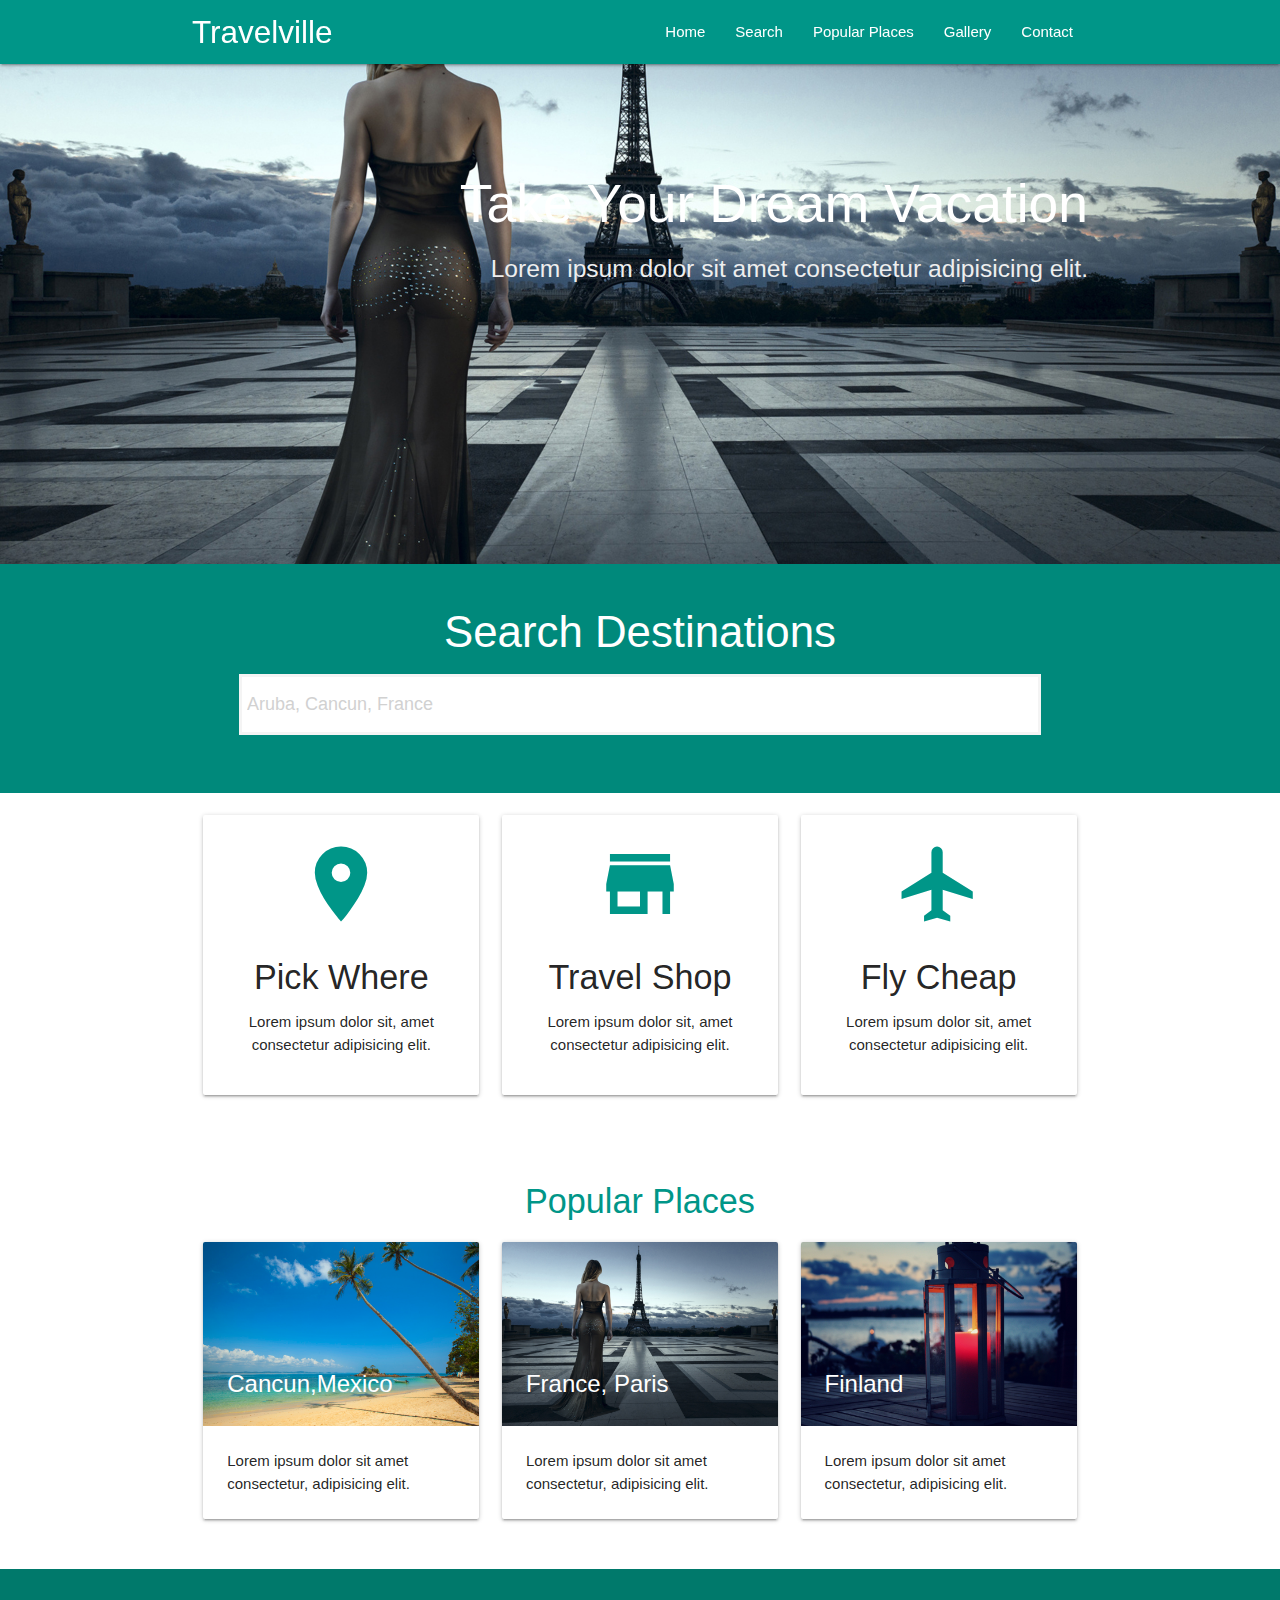
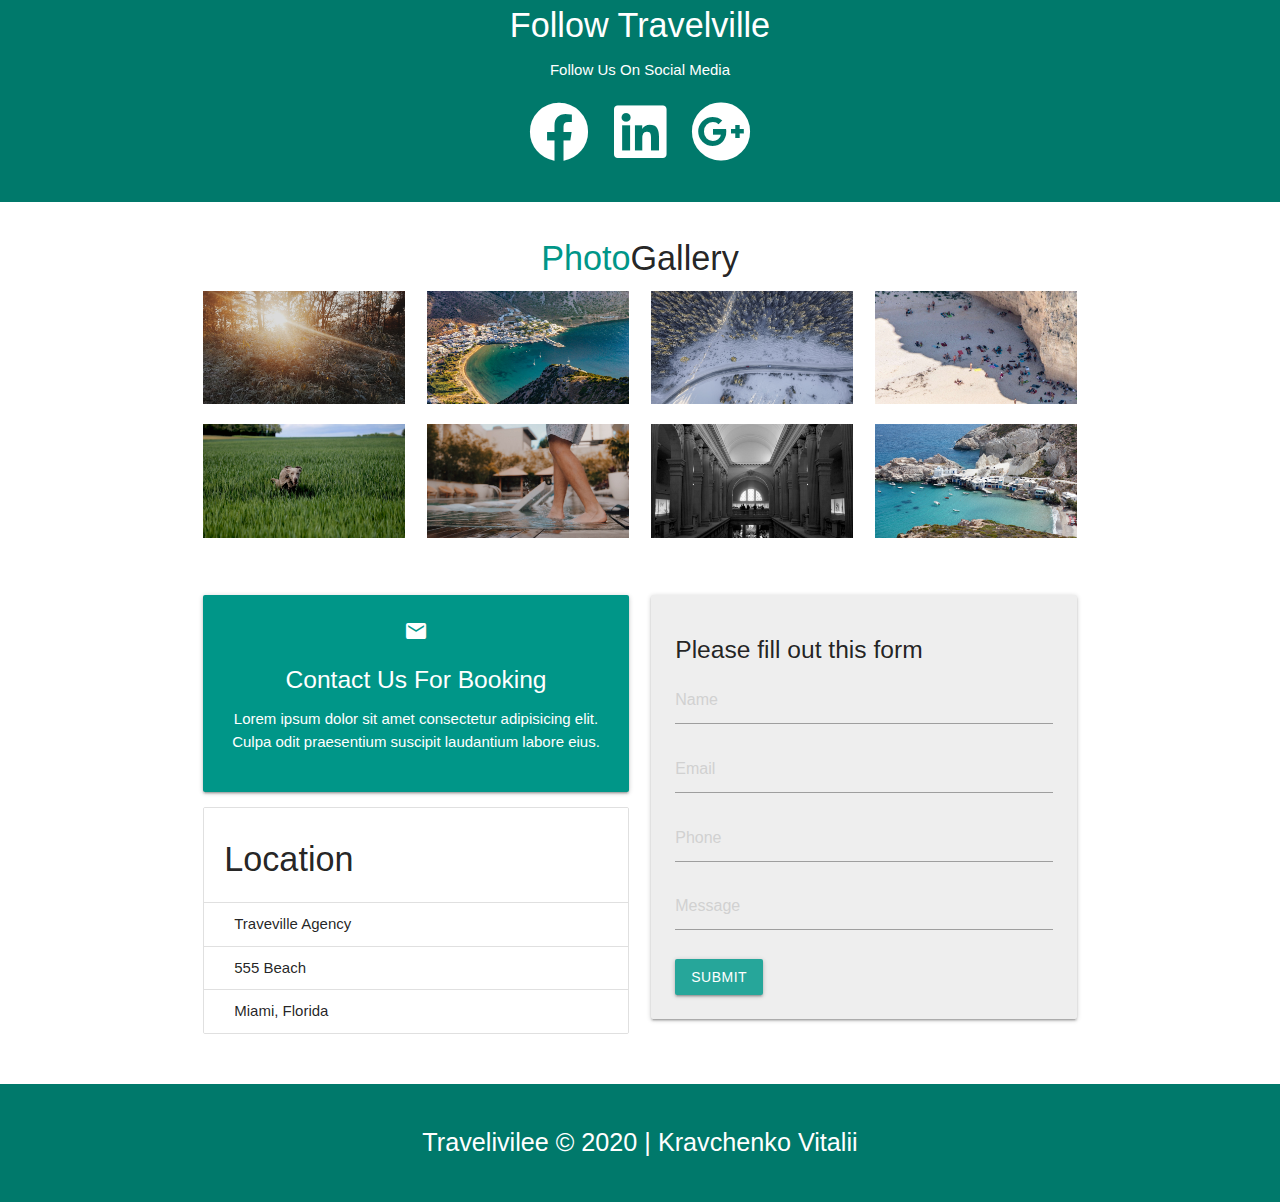
<file: Travel/index.html>
<!DOCTYPE html>
<html lang="en">
  <head>
    <meta charset="UTF-8" />
    <meta name="viewport" content="width=device-width, initial-scale=1.0" />
    <meta http-equiv="X-UA-Compatible" content="ie=edge" />
    <title>Travel</title>
    <link rel="stylesheet" href="css/main.css" />
    <!--Import Google Icon Font-->
    <link
      href="https://fonts.googleapis.com/icon?family=Material+Icons"
      rel="stylesheet"
    />
    <!--Import materialize.css-->
    <link
      rel="stylesheet"
      href="https://cdnjs.cloudflare.com/ajax/libs/materialize/1.0.0/css/materialize.min.css"
    />
    <!-- Fontawesome -->
    <link
      rel="stylesheet"
      href="https://cdnjs.cloudflare.com/ajax/libs/font-awesome/5.11.2/css/all.min.css"
    />
  </head>
  <body id="home" class="scrollspy">
    <!-- Navbar -->

    <div class="navbar-fixed">
      <nav class="teal">
        <div class="container">
          <div class="nav-wrapper">
            <a href="#" class="brand-logo">Travelville</a>
            <a href="#" data-target="mobile-nav" class="sidenav-trigger"
              ><i class="material-icons">menu</i></a
            >
            <ul class="right hide-on-med-and-down">
              <li><a href="#home">Home</a></li>
              <li><a href="#search">Search</a></li>
              <li><a href="#popular">Popular Places</a></li>
              <li><a href="#gallery">Gallery</a></li>
              <li><a href="#contact">Contact</a></li>
            </ul>
          </div>
        </div>
      </nav>
    </div>
    <ul class="sidenav" id="mobile-nav">
      <li><a href="#home">Home</a></li>
      <li><a href="#search">Search</a></li>
      <li><a href="#popular">Popular Places</a></li>
      <li><a href="#gallery">Gallery</a></li>
      <li><a href="#contact">Contact</a></li>
    </ul>

    <!-- Section slider -->
    <section class="slider">
      <ul class="slides">
        <li>
          <img src="img/resort1.jpg" />
          <!-- random image -->
          <div class="caption right-align">
            <h2>Take Your Dream Vacation</h2>
            <h5 class="light grey-text text-lighten-3 hide-on-small-only">
              Lorem ipsum dolor sit amet consectetur adipisicing elit.
            </h5>
          </div>
        </li>
        <li>
          <img src="img/resort2.jpg" />
          <!-- random image -->
          <div class="caption left-align">
            <h2>We Work With All Budgets</h2>
            <h5 class="light grey-text text-lighten-3 hide-on-small-only">
              Lorem ipsum dolor sit amet, consectetur adipisicing elit.
            </h5>
          </div>
        </li>
        <li>
          <img src="img/resort3.jpg" />
          <!-- random image -->
          <div class="caption right-align">
            <h2>Group And Individual Getaways</h2>
            <h5 class="light grey-text text-lighten-3 hide-on-small-only">
              Lorem ipsum dolor sit amet consectetur adipisicing elit.
            </h5>
          </div>
        </li>
      </ul>
    </section>

    <!-- Section search -->
    <section
      id="search"
      class="section section-search teal darken-1 white-text center scrollspy"
    >
      <div class="container">
        <div class="row">
          <div class="col s12">
            <h3>Search Destinations</h3>
            <div class="input-field">
              <input
                type="text"
                class="white grey-text autocomplete"
                id="autocomplete-input"
                placeholder="Aruba, Cancun, France"
              />
            </div>
          </div>
        </div>
      </div>
    </section>

    <!-- Section icon boxes -->
    <section class="section section-icons gray lighten-4 center">
      <div class="container">
        <div class="row">
          <div class="col s12 m4">
            <div class="card-panel">
              <i class="material-icons large teal-text">room</i>
              <h4>Pick Where</h4>
              <p>Lorem ipsum dolor sit, amet consectetur adipisicing elit.</p>
            </div>
          </div>
          <div class="col s12 m4">
            <div class="card-panel">
              <i class="material-icons large teal-text">store</i>
              <h4>Travel Shop</h4>
              <p>Lorem ipsum dolor sit, amet consectetur adipisicing elit.</p>
            </div>
          </div>
          <div class="col s12 m4">
            <div class="card-panel">
              <i class="material-icons large teal-text">airplanemode_active</i>
              <h4>Fly Cheap</h4>
              <p>Lorem ipsum dolor sit, amet consectetur adipisicing elit.</p>
            </div>
          </div>
        </div>
      </div>
    </section>

    <!-- Popular places -->
    <section id="popular" class="section section-popular scrollspy">
      <div class="container">
        <div class="row">
          <h4 class="center teal-text">Popular Places</h4>
          <div class="col s12 m4">
            <div class="card">
              <div class="card-image">
                <img src="img/resort2.jpg" alt="" />
                <span class="card-title">Cancun,Mexico</span>
              </div>
              <div class="card-content">
                Lorem ipsum dolor sit amet consectetur, adipisicing elit.
              </div>
            </div>
          </div>
          <div class="col s12 m4">
            <div class="card">
              <div class="card-image">
                <img src="img/resort1.jpg" alt="" />
                <span class="card-title">France, Paris</span>
              </div>
              <div class="card-content">
                Lorem ipsum dolor sit amet consectetur, adipisicing elit.
              </div>
            </div>
          </div>
          <div class="col s12 m4">
            <div class="card">
              <div class="card-image">
                <img src="img/resort3.jpg" alt="" />
                <span class="card-title">Finland</span>
              </div>
              <div class="card-content">
                Lorem ipsum dolor sit amet consectetur, adipisicing elit.
              </div>
            </div>
          </div>
        </div>
      </div>
    </section>

    <!-- Section Follow Us  -->
    <section class="section section-follow teal darken-2 white-text center">
      <div class="container">
        <div class="row">
          <div class="col s12">
            <h4>Follow Travelville</h4>
            <p>Follow Us On Social Media</p>
            <a href="#" class="white-text"
              ><i class="fab fa-facebook fa-4x"></i
            ></a>
            <a href="#" class="white-text"
              ><i class="fab fa-linkedin fa-4x"></i
            ></a>
            <a href="#" class="white-text"
              ><i class="fab fa-google-plus fa-4x"></i
            ></a>
          </div>
        </div>
      </div>
    </section>

    <!-- Section Gallery -->
    <section id="gallery" class="section section-gallery scrollspy">
      <div class="container">
        <h4 class="center"><span class="teal-text">Photo</span>Gallery</h4>
        <div class="row">
          <div class="col s12 m3">
            <img
              src="img/photo-1446061595247-0a20dcf3af01.jpg"
              alt=""
              class="materialboxed responsive-img"
            />
          </div>
          <div class="col s12 m3">
            <img
              src="img/photo-1470497409162-889ff0ac5726.jpg"
              alt=""
              class="materialboxed responsive-img"
            />
          </div>
          <div class="col s12 m3">
            <img
              src="img/photo-1488142839187-ddd366e62c01.jpg"
              alt=""
              class="materialboxed responsive-img"
            />
          </div>
          <div class="col s12 m3">
            <img
              src="img/photo-1532189406528-86316fa63c4c.jpg"
              alt=""
              class="materialboxed responsive-img"
            />
          </div>
        </div>
        <div class="row">
          <div class="col s12 m3">
            <img
              src="img/photo-1544429844-e5f6d0ba3d5c.jpg"
              alt=""
              class="materialboxed responsive-img"
            />
          </div>
          <div class="col s12 m3">
            <img
              src="img/photo-1553877447-7e113e744ca5.jpg"
              alt=""
              class="materialboxed responsive-img"
            />
          </div>
          <div class="col s12 m3">
            <img
              src="img/photo-1558113411-091f5bb877d7.jpg"
              alt=""
              class="materialboxed responsive-img"
            />
          </div>
          <div class="col s12 m3">
            <img
              src="img/photo-1565588514814-6a9e7bcd7657.jpg"
              alt=""
              class="materialboxed responsive-img"
            />
          </div>
        </div>
      </div>
    </section>
    <!-- Section Contact -->
    <section id="contact" class="section section-contact scrollspy">
      <div class="container">
        <div class="row">
          <div class="col s12 m6">
            <div class="card-panel teal white-text center">
              <i class="material-icons">email</i>
              <h5>Contact Us For Booking</h5>
              <p>
                Lorem ipsum dolor sit amet consectetur adipisicing elit. Culpa
                odit praesentium suscipit laudantium labore eius.
              </p>
            </div>
            <ul class="collection with-header">
                <li class="collection-header"><h4>Location</h4></li>
                <li class="collection-item">Traveville Agency</li>
                <li class="collection-item">555 Beach</li>
                <li class="collection-item">Miami, Florida</li>
            </ul>
           
          </div>
          <div class="col s12 m6">
            <div class="card-panel grey lighten-3">
                <h5>Please fill out this form</h5>
                <div class="input-field">
                    <input type="text" placeholder="Name">
                </div>
                <div class="input-field">
                    <input type="text" placeholder="Email">
                </div>
                <div class="input-field">
                    <input type="text" placeholder="Phone">
                </div>
                <div class="input-field">
                    <textarea class="materialize-textarea"  placeholder="Message"></textarea>
                </div>
                <input type="submit" value="submit" class="btn">
            </div>
        </div>
        </div>
      </div>
    </section>
    
    <!-- Footer -->
    <footer class="section teal darken-2 white-text center">
        <p class="flow-text">Travelivilee &copy; 2020 | Kravchenko Vitalii</p>
    </footer>

    <!-- Jquery -->
    <script src="https://cdnjs.cloudflare.com/ajax/libs/jquery/3.4.1/jquery.min.js"></script>
    <!--JavaScript at end of body for optimized loading-->
    <script src="https://cdnjs.cloudflare.com/ajax/libs/materialize/1.0.0/js/materialize.min.js"></script>
    <script src="js/main.js"></script>
  </body>
</html>
</file>
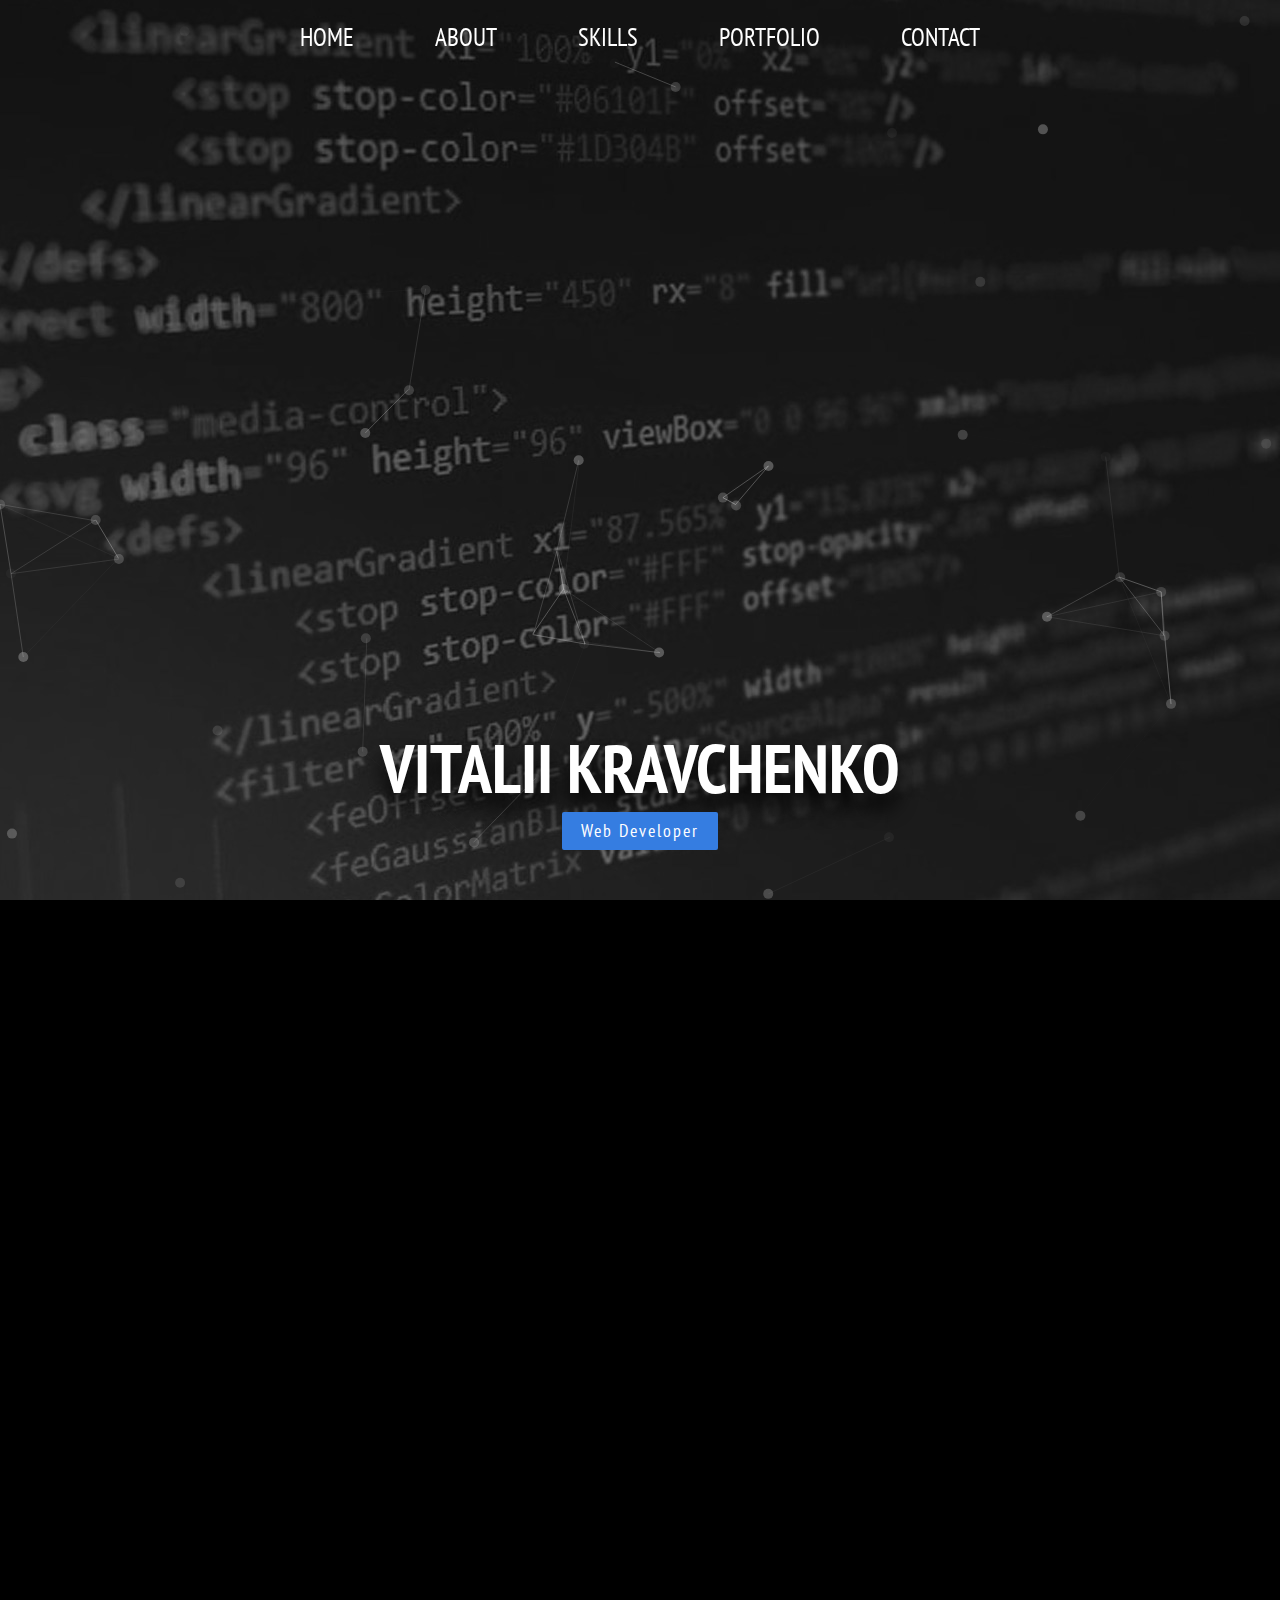
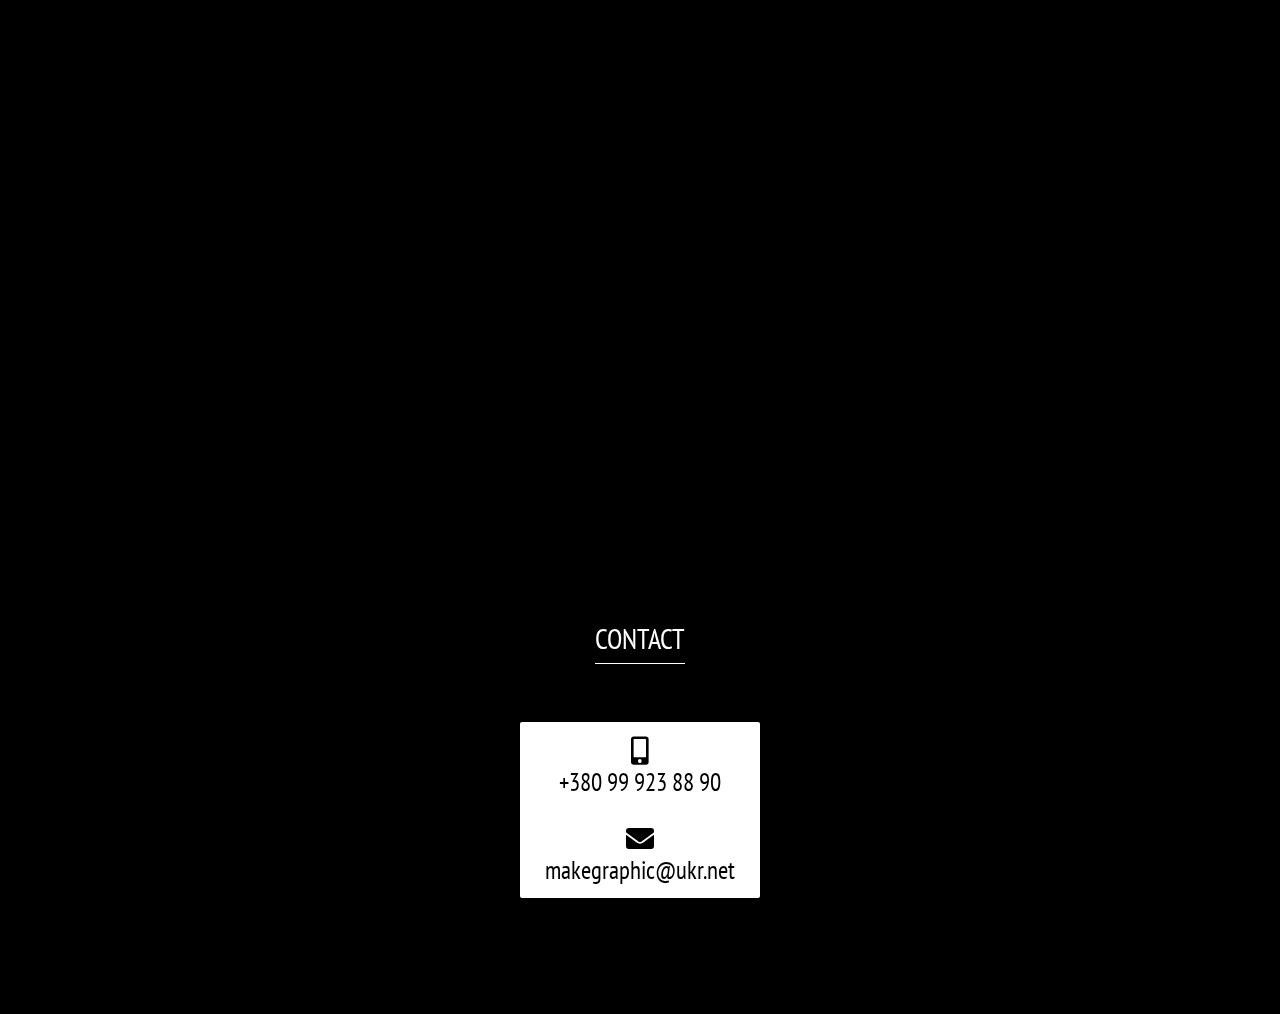
<file: Welcome/index.html>
<!DOCTYPE html>
<html lang="en">

<head>
    <meta charset="UTF-8">
    <meta name="viewport" content="width=device-width, initial-scale=1.0">
    <meta http-equiv="X-UA-Compatible" content="ie=edge">
    <title>Welcome</title>
     <!-- Materialize css -->
     <link
     rel="stylesheet"
     href="https://cdnjs.cloudflare.com/ajax/libs/materialize/1.0.0/css/materialize.min.css"
   />
   <link
     href="https://fonts.googleapis.com/icon?family=Material+Icons"
     rel="stylesheet"
   />
    <link rel="stylesheet" href="css/main.css">
    <!-- Google Fonts -->
    <link href="https://fonts.googleapis.com/css?family=PT+Sans+Narrow:400,700&display=swap" rel="stylesheet">
    <!-- Fontawesome -->
    <link rel="stylesheet" href="https://cdnjs.cloudflare.com/ajax/libs/font-awesome/5.11.2/css/all.min.css">
    <!-- Animate -->
    <link rel="stylesheet" href="css/animate.css">
</head>

<body>

    <div id="particles-js"></div>

    <header class="wow fadeInDown" data-wow-duration="3s" data-wow-delay="1s">
        <ul>
            <li>
            <a  href="#home">Home</a>
            <a href="#about">About</a>
            <a  href="#skills">Skills</a>
            <a href="#portfolio">Portfolio</a>
            <a  href="#contact">Contact</a>
        </li>
        </ul>
    </header>

    <section id="home" class="home wow fadeIn" data-wow-duration="2s" data-wow-delay="1.2s">
        <div class="name">
            <h1 class="wow fadeInUp" data-wow-duration="3s" data-wow-delay="1.9s">Vitalii Kravchenko</h1>
            <h5 class="wow fadeIn" data-wow-duration="4s" data-wow-delay="1.5s">Web Developer</h5>
        </div>
    </section>

    <section id="about" class="about">
        <div class="section-title">
            <h2 class=" wow fadeInUp" data-wow-duration="3s" data-wow-delay="1s">About</h2>
        </div>
        <div class="about-info">
            <p class=" wow zoomIn" data-wow-duration="3s" data-wow-delay="1s">Hello everyone! My name is Vitalii Kravchenko. I like front end try to learn this area every day!</p>
        </div>
        <a href="https://drive.google.com/open?id=18ErezEWhw9kdLEUiHi3QMaz7RfTe8IKw" target="_blank" class="download-btn wow  fadeInDown" data-wow-duration="1s" data-wow-delay="2s">Download CV</a>
        <div class="timeline">
            <div class="col wow fadeInRight" data-wow-duration="2s" data-wow-delay="5.1s">
                <span>2012-2013</span>WALLMART
                <h6>Development of templates printing</h6>
            </div>
            <div class="col wow fadeInRight" data-wow-duration="2s" data-wow-delay="5.2s">
                <span>2013-2014</span>TIRAG
                <h6>Advertising development</h6>
            </div>
            <div class="col wow fadeInRight" data-wow-duration="2s" data-wow-delay="5.3s">
                <span>2014-2017</span>FREELANCE
                <h6>Advertising development</h6>
            </div>
        </div>
    </section>
    
    <section id="skills" class="skills">
        <div class="section-title">
            <h2 class="wow fadeInUp" data-wow-duration="3s" data-wow-delay="3s">Skills</h2>
        </div>
        <div class="skills-info wow roteIn" data-wow-duration="3s" data-wow-delay="3s">
           <ul>
               <li class="html">HTML</li class="html">
               <li class="css">CSS</li>
               <li class="js">JS</li>
               <li class="bootstrap">BOOTSTRAP</li>
               <li class="photoshop">PHOTOSHOP</li>
           </ul>
        </div>
    </section>

    <section id="portfolio" class="portfolio wow zoomIn" data-wow-duration="3s" data-wow-delay="3s">
        <div class="section-title">
            <h2>Portfolio</h2>
        </div>
        <div class="portfolio-info">
            <a
            class="waves-effect waves-light btn-floating btn-large modal-trigger blue "
            href="#modal1"
            ><i class="material-icons large">web</i></a
          >
          <div id="modal1" class="modal">
            <div class="modal-content">
              <h4 class="blue-text darken-4">Portfolio Links</h4>
              <div class="collection">
                <a
                  href="https://vitalys3.github.io/Netflix/"
                  target="_blank"
                  class="portfolio-links collection-item blue-text"
                  >NETFLIX</a
                >
                <a
                  href="https://vitalys3.github.io/Phono/"
                  target="_blank"
                  class="portfolio-links collection-item blue-text"
                  >PHONO</a
                >
                <a
                  href="https://vitalys3.github.io/Travel/"
                  target="_blank"
                  class="portfolio-links collection-item blue-text"
                  >TRAVEL</a
                >
              </div>
            </div>
            <div class="modal-footer">
              <a
                href="#!"
                class="modal-close waves-effect waves-green btn-floating blue btn-small"
                ><i class="material-icons">close</i></a
              >
            </div>
          </div>
        </div>
    </section>

    <!-- Contact -->
    <section id="contact" class="contact">
        <div class="section-title">
            <h2>Contact</h2>
        </div>
        <div class="contact-info">
            <div class="col s12 m7">
                <div class="card horizontal">
                
                  <div class="card-stacked">
                    <div class="card-content">
                        <span><i class="fas fa-mobile-alt fa-2x"></i></span>
                      <h1>+380 99 923 88 90</h1>
                    </div>
                    <div class="card-content">
                        <span><i class="fas fa-envelope fa-2x"></i></span>
                      <h1>makegraphic@ukr.net</h1>
                    </div>
                    
                  </div>
                </div>
              </div>
        </div>
    </section>




    <script src="https://cdnjs.cloudflare.com/ajax/libs/jquery/3.4.1/jquery.min.js"></script>
    <script src="js/particles.js"></script>
    <script src="js/app.js"></script>
    <!-- Wow -->
    <script src="https://cdnjs.cloudflare.com/ajax/libs/wow/1.1.2/wow.min.js"></script>
    <script src="https://cdnjs.cloudflare.com/ajax/libs/materialize/1.0.0/js/materialize.min.js"></script>
    <script src="js/main.js"></script>
   
</body>

</html>
</file>
<file: PortFolio-Website-bootstrap/css/style.css>
/* import fonts from fonts.css file */ 
@import url(./fonts.css);


/* css variables */ 
@import url(./partials/_variables.css);

/* import global styling */ 
@import url(./partials/_global.css);


/* start navigation */ 

.header_area .main-menu .navbar .navbar-brand{
    padding: 0 2rem 0 5rem;
}

.header_area .main-menu .navbar{
    padding: 1rem 20rem ;
}

.header_area .main-menu .nav-item .nav-link{
    font: normal 500 15px/2px var(--roboto);
    text-transform: uppercase;
    padding: 1.7rem;
    color: var(--title-color);
}

.header_area .main-menu .navbar-nav .active a{
    background: var(--gradient-color);
    -webkit-background-clip: text;
    -webkit-text-fill-color: transparent;
    background-clip: text;
}

.header_area .main-menu .navbar-nav a:hover{
    background: var(--gradient-color);
    -webkit-background-clip: text;
    -webkit-text-fill-color: transparent;
    background-clip: text;
}


/* end navigation */ 

/* Banner Area */ 

.site-main .site-banner {
    background: url(../img/banner/home-banner.png) no-repeat 0% 50%;
}

.site-main .site-banner .site-title h3{
    padding-top: 35%;
    font-weight: 500;
}

.site-main .site-banner .site-title h3::after{
    content: " ";
    height: 2px;
    width: 18vw;
    background: black;
    display: inline-block;
    margin-left: 5%;
    transform: translateY(-10px);
}

.site-main .site-banner .site-title h1{
    font-size: 5rem;
}

.site-main .site-banner .site-title h4{
    font-size: 1.5rem;
}

.site-main .site-banner .banner-image > img{
    padding: 7rem 0;
    width: 90rem;
}



/* End Banner Area */ 

/* Start About Area */ 

.site-main .about-area{
    padding: 8rem 5rem;
}

.site-main .about-area .about-title h2 > span{
    display: block;
    font: normal bold 49px/ 60px var(--roboto);
    letter-spacing: 21px;
}

.site-main .about-area .about-title .paragraph > p{
    padding: .4rem 0;
}

/* End About Area */ 


/* Start Brand Area */ 

.site-main .brand-area{
    padding: 1rem 20rem;
    margin-bottom: 4rem;
}

.site-main .brand-area .first-row .col-lg-4{
    display: flex;
    justify-content: center;
}

.site-main .brand-area .first-row .col-lg-4 > .single-brand{
    border: 1px solid var(--border-color);
    text-align: center;
    padding: 1.8rem 0rem;
    margin: .9rem 0;
    width: 180px;
    height: 100px;
    cursor: pointer;
    transition: transform .4s ease;
}

.site-main .brand-area .first-row .col-lg-4 > .single-brand > img{
    width: 50%;
}

.site-main .brand-area .first-row .col-lg-4 > .single-brand:hover{
    box-shadow: var(--box-shadow);
    transform: scale(1.1);
}

.site-main .brand-area .first-row .col-lg-4 > .single-brand:hover > img{
    filter: brightness(0.15);
}

.site-main .brand-area .experience-area{
    padding-left: 1rem;
}

.site-main .brand-area .experience-area span{
    display: block;
}

.site-main .brand-area .experience-area .years-area{
    background: url(../img/client-info-bg.png) no-repeat 45px 20px;
    padding: 2rem 0;
    width: 40rem;
    height: 18rem;
    padding-left: 8rem;
    position: relative;
}

.site-main .brand-area .experience-area .bg-panel{
    position: absolute;
    left: -190px; top: 0%;
    background: #e029290a;
    width: 400px;
    height: 400px;
    margin-left: 340px;
    z-index: -1;
}

.site-main .brand-area .experience-area .years-area .years{
    font: normal bold 84px/40px var(--roboto);
    color: var(--primary-color2);
    z-index: 2;
}

.site-main .brand-area .experience-area .years-area h2 > span{
    font: normal 600 22px/30px var(--roboto);
}

.site-main .brand-area .experience-area .call-area{
    padding-left: 10rem;
}

/* End Brand Area */ 

/* Services Area */ 

.site-main .services-area{
    padding: 7rem 2rem;
}

.site-main .services-area .services-title{
    padding: 0 14rem;
}

.site-main .services-area .services-title h1{
    font-size: 35px;
}

.site-main > .services-area .services{
    background: rgba(248, 252, 253, 0.973);
    padding: 2rem 0;
    width: 16rem;
    margin: 5rem .5rem;
    transition: box-shadow .7s ease;
}

.site-main > .services-area .services:hover{
    box-shadow: var(--box-shadow);
}



/* End Services Area */ 


/* Project Area */ 

.site-main .project-area{
    padding: 4rem 0;
}

.site-main .project-area .button-group button{
    background: transparent;
    border: none;
    font: normal 500 16px/130px var(--roboto);
    text-transform: uppercase;
}

.site-main .project-area .button-group button + button{
    padding-left: 3rem;
}

.site-main .project-area .grid .our-project > .title h4{
    font: normal 700 25px/12px var(--roboto);
}

.site-main .project-area .grid .our-project .img a:hover img{
    filter: brightness(1.1) drop-shadow(1px 8px 30px #b1afaf);
}


/* End Project Area */ 


/* About Me */ 

.site-main .about-area .about-title p{
    padding: 1rem 7rem;
}

.site-main .about-area .client{
    background: #ffffff10;
    box-shadow: var(--box-shadow);
    margin: 3rem 0rem;
}

.site-main .about-area .client .client-img{
    padding: 2rem;
}

.site-main .about-area .client .about-client{
    padding-top: 2rem;
}

.site-main .about-area .client .about-client h4{
    font: normal 500 21px/ 20px var(--roboto);
}

.site-main .about-area .client .about-client p{
    font-size: 14px;
}

.site-main .about-area .owl-carousel .owl-item{
    display: flex;
    justify-content: center;
    padding: 0 1.5rem;
}

.site-main .about-area .owl-carousel .owl-dots .owl-dot.active span{
    background: var(--primary-color);
    width: 12px;
    height: 12px;
}



/* End About Me */ 

/* Subscribe me */ 

.site-main .subscribe-us-area .subscribe{
    background: url(../img/subscribe-bg.png) no-repeat;
    padding: 10rem 0;
    margin: 3rem auto;
}

.site-main .subscribe-us-area .subscribe .subscribe-title h4{
    font: normal 700 30px/ 30px var(--roboto);
    color: whitesmoke;
}

.site-main .subscribe-us-area .subscribe .subscribe-title p{
    color: whitesmoke;
    padding: 1rem 4rem;
}

.site-main .subscribe-us-area .subscribe form .input-textbox input{
    width: 400px;
    padding: 1.5rem 1rem;
    border: 1px solid whitesmoke;
    background: transparent;
    color: white;
    font: normal 500 17px/20px var(--roboto);
}

.site-main .subscribe-us-area .subscribe form .input-textbox input::placeholder{
    color: whitesmoke;
}

.site-main .subscribe-us-area .subscribe form .btn-submit button{
    background: whitesmoke;
    color: #000;
    padding: .7rem 2rem;
}

/* End subscribe me */ 

/* Footer Area */ 

footer.footer-area{
    padding: 5rem 0;
    background: url(../img/footer-bg.png) no-repeat;
}

footer.footer-area .social h5{
    font: normal 500 23px/ 30px var(--roboto);
}

footer.footer-area .social a > i{
    font-size:22px;
    padding: 2rem;
    color: var(--border-color);
}

footer.footer-area .social a:hover > i{
    color: var(--primary-color);
}


/* End Footer */
</file>
<file: PortFolio-Website-bootstrap/css/responsive.css>
/* if the viewport is equal to 340px or less than that */ 
@media only screen and (max-width: 340px){
    .header_area .main-menu .navbar,
    .header_area .main-menu .navbar .navbar-brand,
    .site-main .subscribe-us-area .subscribe .subscribe-title,
    .site-main .subscribe-us-area .subscribe .subscribe-title p, h4,
    .site-main .services-area,
    .site-main .subscribe-us-area .subscribe
    {
        padding: 2%;
        margin: 0%;
    }

    .site-main .site-banner .site-title h1{
        font-size: 41px;
    }

    .site-main .subscribe-us-area .subscribe form .input-textbox input{
        width: 15rem    !important;
    }

    .site-main > .services-area .services{
        width: 13rem;
    }

}


/* if the viewport is equal to 340px or less than that */ 
@media only screen and (max-width: 792px){
    .site-main .about-area .about-title h2 > span{
        font-size: 31px;
        letter-spacing: 10px;
    }

    .site-main .brand-area .experience-area .years-area{
        padding-left: 1%;
        width: 49%;
    }

    .site-main .brand-area .experience-area .bg-panel{
        margin-left: 30%;
        width: 80%;   
    }

    .site-main .brand-area .experience-area .call-area{
        padding-left: 3%;
    }

    .site-main .project-area .button-group button{
        font: normal 500 18px/40px var(--roboto);
    }

    .site-main .about-area .about-title p{
        padding: 0%;
    }

    .site-main .subscribe-us-area .subscribe form .input-textbox input{
        width: 20rem;
        margin: 5%;
    }
}



/* if the viewport is equal to 1910px or less than that */ 
@media only screen and (max-width: 1910px){
    .header_area .main-menu .navbar{
        padding: 1rem;
    }

    .container{
        max-width: 90%;
    }

    .site-main .brand-area,
    .site-main .services-area .services-title,
    .site-main .about-area{
        padding: 3% 4%;
    }


}
</file>
<file: Travel/css/main.css>
/* Search */
.section-search input{
    padding: 5px !important;
    font-size: 18px !important;
    width: 90% !important;
    border: 3px #f4f4f4 solid !important;
}

/* Follow */
.section-follow .fa-4x {
    margin: 5px 10px;

}
</file>
<file: Fitness/css/style.css>
@import url('https://fonts.googleapis.com/css?family=Oswald:300,400,500,600,700&display=swap');
@import url('https://stackpath.bootstrapcdn.com/font-awesome/4.7.0/css/font-awesome.min.css');
@import url('https://fonts.googleapis.com/css?family=Open+Sans&display=swap');

body{
	margin:0;
	padding:0;
	overflow-x: hidden;
}

*{
	box-sizing: border-box;
	margin:0;
	padding:0;
	font-family: 'Oswald', sans-serif;
}

/*Header*/

header{
	position:fixed;
	left: 0px;
	top:0px;
	width: 100%;
	z-index: 10;
	background-color: #000000;
	padding:15px 15px;
}
header .container{
	-webkit-display: flex;
	display: flex;
	justify-content: space-between;
	align-items: center;
}

header .logo a{
	font-size: 30px;
	text-decoration: none;
	color:#ffffff;
	font-weight: 700;
}
header .logo a span{
	color:#c11325;
}
header .nav{
	position: fixed;
	background-color: #c11325;
	width: 280px;
	top:0;
	right:0;
	height: 100%;
	z-index: 99;
	padding:100px 0px 15px; 
	-webkit-transform: translateX(100%);
	transform: translateX(100%);
	-webkit-transition: transform .5s ease;
    transition: transform .5s ease;
}
header .nav.open{
	-webkit-transform: translateX(0);
	transform: translateX(0);
}
header .nav ul{
	list-style: none;
	margin:0;
	padding:0px;
}
header .nav ul li{
display: block;
}
header .nav ul li a{
	text-decoration: none;
	font-size: 30px;
	font-weight: 400;
    color:#ffffff;
    display: block;
    position: relative;
    padding:10px 30px;
}
header .nav ul li a.active::before{
	content: '';
	position: absolute;
	left:0px;
	top:0px;
	height: 100%;
	width:100%;
	background-color:#000000;
	opacity:.2;
	-webkit-transition: width .5s ease;
	transition: width .5s ease;
	z-index: -1;
}
header .nav ul li a::before{
	content: '';
	position: absolute;
	left:0px;
	top:0px;
	height: 100%;
	width:0px;
	background-color:#000000;
	opacity:.2;
	-webkit-transition: width .5s ease;
	transition: width .5s ease;
	z-index: -1;
}
header .nav ul li a:hover::before{
	width: 100%;
}
header .ham-burger{
	display: inline-block;
	position: relative;
	z-index: 100;
}
header .ham-burger span{
	height: 3px;
	margin-bottom:8px;
	display: block;
	background-color:#ffffff;
	width:30px;
	-webkit-transition: transform .5s ease;
	transition: transform .5s ease;
}
header .ham-burger span:nth-child(1){
	transform-origin: left top;
}
header .ham-burger span:nth-child(2){
	transform-origin: left bottom;
}

header .ham-burger.active span:nth-child(1){
	-webkit-transform: rotate(45deg) translateY(-6px);
	transform: rotate(45deg) translateY(-6px);
}
header .ham-burger.active span:nth-child(2){
	-webkit-transform: rotate(-45deg) translateY(6px);
	transform: rotate(-45deg) translateY(6px)
}

.container{
	max-width: 1170px;
	margin: auto;
}

/*Home section*/
.home{
	height: 100vh;
	background-image: url('../images/home.jpg');
	background-size: cover;
	padding:15px;
	-webkit-display: flex;
	display: flex;
	position: relative;
}
.home .go-down{
  position: absolute;
  bottom: 50px;
  width: 26px;
  height:40px;
  border:1px solid #ffffff;
  display: block;
  border-radius:4px;
  text-align: center;
  left:50%;
  margin-left: -13px;
}
.home .go-down .fa{
	color:#ffffff;
	-webkit-animation: goDown 1s ease infinite;
	animation: goDown 1s ease infinite;
}
@-webkit-keyframes goDown{
	0%{transform: translateY(0);opacity:.5}
	100%{transform: translateY(10px);}
}
@keyframes goDown{
	0%{transform: translateY(0);opacity:.5}
	100%{transform: translateY(10px);}
}
.home .container{
  -webkit-display: flex;
  display: flex;
  flex-direction: column;
  flex-grow: 1;
}

.home h1{
	color:#ffffff;
	font-size: 60px;
	font-weight: 700;
	text-transform: uppercase;
	margin:0;
}

.home h1 span{
	color:#c11325;;
}


/*About section*/

.about{
	padding:80px 0px;
	background-color:#ffffff;
}

.about .content{ 
 -webkit-display: flex;
 display: flex;
}
.about .content .box{
	flex:0 0 33.33%;
	max-width: 33.33%;
	padding:15px;
}
.about .content .box .inner{
	background-color:#222222;
}
.about .content .box:nth-child(2) .inner{
	background-color: #c11325;
}
.about .content .box .inner .img img{
	width: 100%;
}
.about .content .box .inner .text{
	padding:30px;
}

.about .content .box .inner .text h4{
  font-size: 20px;
  margin:0;
  padding: 0px 0px 15px;
  font-weight: 500;
  color:#ffffff;
 text-transform: capitalize;
  text-align: center;
}
.about .content .box .inner .text p{
	font-size: 15px;
	line-height:20px;
	color:#ffffff;
	text-align: center;
	margin:0;
	font-family: 'Open Sans', sans-serif;
}


/*Service Section*/
.service{
	padding:80px 0px;
	background-color: #c11325;
}

.service .content{
	-webkit-display:flex;
	display:flex;
}

.service .content .box{
	flex:0 0 50%;
	max-width: 50%;
	padding:15px;
}

.service .content .text h2{
	font-size: 30px;
	font-weight: 500;
	color:#ffffff;
	padding:0px 0px 20px;
}

.service .content .text p{
    font-size: 15px;
	line-height:20px;
	color:#ffffff;
	margin:0;
	padding:0px 0px 20px;
	font-family: 'Open Sans', sans-serif;
}

.service .content .text .btn{
	padding:8px 30px;
	background-color: #222222;
	color:#ffffff;
	text-decoration: none;
	display: inline-block;
	border:1px solid transparent;
	cursor: pointer;
	-webkit-transition: all .5s ease;
	transition: all .5s ease;
}

.service .content .text .btn:hover{
	border:1px solid #ffffff;
	color:#ffffff;
	background-color: transparent;
}
.service .content .accordian-container{
	margin-bottom: 5px;
}
.service .content .accordian-container .head{
	background-color:rgba(0,0,0,0.2);
	position: relative;
	padding:12px 15px;
	cursor: pointer;
}
.service .content .accordian-container .head .fa{
	position: absolute;
	right: 10px;
	top:13px;
	color:#ffffff;
	height:30px;
	width: 30px;
	text-align: center;
	line-height: 30px;
	color:#ffffff;
	border-radius: 50%;
}
.service .content .accordian-container .head h4{
  font-size: 20px;
  margin:0;
  padding:0;
  font-weight: 500;
  color: #ffffff;
  text-transform: capitalize;
}
.service .content .accordian-container.active .head{
  background-color: #222222;	
}
.service .content .accordian-container .body{
	display: none;
	padding:15px;
	background-color: #222222;
	border-top:1px solid #333333;
}

.service .content .accordian-container:nth-child(1) .body{
	display: block;
}
.service .content .accordian-container .body p{
    font-size: 15px;
	line-height:20px;
	color:#ffffff;
	margin:0;
	padding:0;
	font-family: 'Open Sans', sans-serif;	
}


/*Classes Section*/

.classes{
	padding:80px 0px 50px;
	background-color: #ffffff;
}

.classes .content{
	-webkit-display: flex;
	display: flex;
}

.classes .content .box{
	padding:15px;
	flex:0 0 50%;
	max-width: 50%;
}

.classes .content .img img{
	width: 100%;
	-webkit-transform: rotateY(180deg);
	transform: rotateY(180deg);
}

.classes .content .text h2{
    font-size: 30px;
    font-weight: 500;
    color: #000000;
    padding: 0px 0px 20px;
}

.classes .content .text p{
	font-size: 15px;
    line-height: 20px;
    color: #000000;
    margin: 0;
    padding: 0px 0px 30px;
    font-family: 'Open Sans', sans-serif;
}


.classes .content .class-items .item{
	margin-bottom: 30px;
	display: flex;
}
.classes .content .class-items .item:nth-child(1){
 background-color: #222222;
}
.classes .content .class-items .item:nth-child(2){
 background-color: #c11325;
}
.classes .content .class-items .item .item-text{
	padding: 15px;
	display: flex;
	flex-direction: column;
	justify-content: center;
}
.classes .content .class-items .item .item-text,
.classes .content .class-items .item .item-img{
	flex:0 0 50%;
	max-width: 50%;
	position: relative;
}

.classes .content .class-items .item .item-img img{
 width: 100%;
 display: block;
}
.classes .content .class-items .item .item-img .price{
	position: absolute;
	height: 50px;
	width: 60px;
	font-size:20px;
	font-weight: 500; 
	color:#ffffff;
	text-align: center;
	line-height: 50px;
}
.classes .content .class-items .item:nth-child(1) .item-img .price{
 background-color: #c11325;
 left:0;
 top:0;
}
.classes .content .class-items .item:nth-child(2) .item-img .price{
 background-color: #222222;
 right:0;
 top:0;
}
.classes .content .class-items .item .item-text h4{
	font-size: 20px;
    margin: 0;
    padding: 0px 0px 15px;
    font-weight: 500;
    color: #ffffff;
    text-transform: capitalize;
    text-align: left;
}

.classes .content .class-items .item .item-text p{
	font-size: 15px;
    line-height: 20px;
    color: #ffffff;
    text-align:left;
    margin: 0;
    padding:0 0 20px;
    font-family: 'Open Sans', sans-serif;
}
.classes .content .class-items .item .item-text a{
 font-size: 16px;
 text-decoration: none;
 display: inline-block;
}

.classes .content .class-items .item .item-text a{
	color:#ffffff;
}




/*Start Today Section*/
.start-today{
	background-color: #222222;
}

.start-today .content{
	-webkit-display: flex;
	display: flex;
	align-items: center;
}

.start-today .content .box{
	flex:0 0 50%;
	max-width: 50%;
	padding:0px 15px;
}

.start-today .content .img img{
	width: 100%;
	display: block;
}

.start-today .content .text h2{
	font-size: 30px;
    font-weight: 500;
    color: #ffffff;
    padding: 0px 0px 20px;
}

.start-today .content .text p{
	font-size: 15px;
    line-height: 20px;
    color: #ffffff;
    margin: 0;
    padding: 0px 0px 20px;
    font-family: 'Open Sans', sans-serif;
}

.start-today .content .text .btn{
	padding: 8px 30px;
    background-color: #c11325;
    color: #ffffff;
    text-decoration: none;
    display: inline-block;
    border: 1px solid transparent;
    cursor: pointer;
    -webkit-transition: all .5s ease;
    transition: all .5s ease;
}

.start-today .content .text .btn:hover{
	color:#ffffff;
	border-color: #ffffff;
	background-color: transparent;
}




/*Class Schedule Section*/
.schedule{
	padding:80px 0px;
}

.schedule .content{
	-webkit-display: flex;
	display: flex;
}

.schedule .content .box{
	flex:0 0 50%;
	max-width: 100%;
	padding:15px;
}

.schedule .content .text h2{
   font-size: 30px;
    font-weight: 500;
    color: #000000;
    padding: 0px 0px 20px;
}

.schedule .content .text p{
	font-size: 15px;
    line-height: 20px;
    color: #222222;
    margin: 0;
    padding: 0px 0px 20px;
    font-family: 'Open Sans', sans-serif;
}
.schedule .content .text img{
	width: 100%;
	transform: rotateY(180deg);
}

.schedule .content .timing .table{
	width: 100%;
	border-collapse: collapse;
}

.schedule .content .timing .table td{
	border:1px solid #dfdfdf;
	padding: 8px;
	font-size: 15px;
	text-align: center;
	color:#222222;
}

.schedule .content .timing .table tr:nth-child(even) td.day{
	background-color: #222222;
}
.schedule .content .timing .table tr:nth-child(odd) td.day{
	background-color: #444444;
}
.schedule .content .timing .table tr:nth-child(1) td.day{
	background-color: #c11325;
}
.schedule .content .timing .table tr td.day{
	color:#ffffff;
	border-color:transparent;
}


/*Gallery Section*/

.gallery .content{
	-webkit-display: flex;
	display: flex;
	flex-wrap: wrap;
}

.gallery .content .box{
	flex:0 0 50%;
	max-width: 50%;	
}
.gallery .content .box img{
	display: block;
	width: 100%;
	-webkit-filter: grayscale(100%);
	filter: grayscale(100%);
	-webkit-transition: all .5s ease;
	transition: all .5s ease;
}
.gallery .content .box img:hover{
	-webkit-filter: grayscale(0%);
	filter: grayscale(0%);
}

.gallery h2{
	font-size: 30px;
    font-weight: 500;
    color: #000000;
    padding: 0px 0px 20px;
    text-align: center;
}


/*Price Section*/

.price-package{
	padding: 80px 0px;
	background-color: #ffffff;
}
.price-package h2{
	font-size: 30px;
	font-weight: 500;
	color:#000000;
	padding: 0px 0px 20px;
	text-align: center;
}

.price-package .title-p{
 font-size: 15px;
 line-height: 20px;
 color:#222222;
 margin:0;
 text-align: center;
 padding:0 20% 50px;
 font-family: 'Open-sans', sans-serif;
}

.price-package .content{
	-webkit-display: flex;
	display: flex;
}
.price-package .content .box{
	flex:0 0 33.33%;
	max-width: 33.33%;
	padding: 15px;
}
.price-package .content .box .inner{
	background-color: #f0f0f0;
}
.price-package .content .box .inner .price-tag{
	padding: 15px;
	font-size: 20px;
	background-color: #c11325;
	color:#ffffff;
	text-align: center;
	font-weight: 700;
}
.price-package .content .box .inner .text{
	padding:30px 15px;
	text-align: center;
}
.price-package .content .box .inner .text h3{
	font-size: 24px;
	color:#222222;
	margin:0;
	padding:0px 0px 20px;
	font-weight: 700;
}
.price-package .content .box .inner .text p{
 font-size: 15px;
 line-height: 20px;
 color:#222222;
 margin:0;
 text-align: center;
 padding:0 0 5px;
 font-family: 'Open-sans', sans-serif;	
}
.price-package .content .box .inner .text .btn{
    padding: 8px 30px;
    background-color: #c11325;
    color: #ffffff;
    text-decoration: none;
    display: inline-block;
    border: 1px solid transparent;
    cursor: pointer;
    -webkit-transition: all .5s ease;
    transition: all .5s ease;
    margin-top: 10px;
}
.price-package .content .box .inner .text .btn:hover{
	border-color:#222222;
	color:#222222;
	background-color: transparent;
}
.price-package .content .box .inner .img img{
	width: 100%;
}



/*Contact Section*/

.contact{
	padding:80px 0px;
	background-color: #222222;
}

.contact .content{
	-webkit-display: flex;
	display: flex;
}

.contact .content .box{
	flex:0 0 50%;
	max-width: 50%;
	padding: 15px;
}

.contact .content .form input,
.contact .content .form textarea{
 height: 45px;
 width: 100%;
 padding:6px 12px;
 margin-bottom: 25px;
 background-color: transparent;
 border:1px solid #ffffff;
 font-family: 'Open-sans',sans-serif;
 color:#ffffff;
}
.contact .content .form input:focus,
.contact .content .form textarea:focus{
 outline: none;
}
.contact .content .form input::placeholder,
.contact .content .form textarea::placeholder{
	color:#ffffff;
}
.contact .content .form textarea{
	height: 100px;
}

.contact .content .form button{
	border:none;
	outline: none;
	box-shadow: none;
	height: 45px;
	padding:0px 50px;
	border:1px solid transparent;
	background-color: #c11325;
	color:#ffffff;
	font-size: 15px;
	transition: all .5s ease;
	cursor: pointer;
}
.contact .content .form button:hover{
	background-color:transparent;
	color:#ffffff; 
    border-color:#ffffff;
}

.contact .content .text h2{
	font-size: 30px;
    font-weight: 500;
    color: #c11325;
    padding: 0px 0px 20px;
}
.contact .content .text p{
    font-size: 15px;
    line-height: 20px;
    color: #ffffff;
    margin: 0;
    padding: 0px 0px 30px;
    font-family: 'Open-sans', sans-serif;
}

.contact .content .text .info ul{
	list-style: none;
	padding:0;
	margin:0;
}

.contact .content .text .info li{
	display: block;
	margin-bottom: 15px;
	color:#ffffff;
	font-size: 15px;
	letter-spacing: 1px;
	position: relative;
	padding-left: 40px;
	font-family: 'Open-Sans',sans-serif;
}
.contact .content .text .info li span{
	display: inline-block;
	position: absolute;
	left:0px;
	top:0px;
	font-size: 20px;
	color:#c11325;
}
.contact .content .text .social {
	padding-top: 30px;
}
.contact .content .text .social a{
	height: 40px;
	width: 40px;
	line-height: 40px;
	text-align: center;
	background-color: #c11325;
    text-decoration: none;	
    display: inline-block;
    margin-right: 10px;
    transition: all .5s ease;
    border:1px solid transparent;
} 

.contact .content .text .social a:hover{
	background-color: transparent;
    border-color: #ffffff;
}

.contact .content .text .social a span{
	color:#ffffff;
	font-size: 20px;
}

.contact .content .text .copy{
	border-top:1px solid #333333;
	margin-top: 30px;
	padding-top: 20px;
	color:#c5c5c5;
	font-size: 15px;
}




/*Responsive*/

/*if screen width is less than or equal to 991px then*/
@media(max-width: 991px){
   .home{
   	background-position: center;
   }
  .classes .content{
  	flex-wrap: wrap;
  }
 .classes .content .box {
    flex: 0 0 100%;
    max-width: 100%;
}
.classes .content .img{
	display: none;
}
.start-today .content .box{
	padding:15px;
}
}

/*if screen width is less than or equal to 767px then*/
@media(max-width: 767px){
  .home h1{
      font-size: 40px;
  }
  .about .content{
  	 flex-wrap: wrap;
  }
  .about .content .box {
    flex: 0 0 100%;
    max-width: 100%;
}
.service .content{
	flex-wrap: wrap;
}
.service .content .box {
    flex: 0 0 100%;
    max-width: 100%;
}
.classes .content .class-items .item{
	flex-wrap: wrap;
}
.classes .content .class-items .item .item-text, 
.classes .content .class-items .item .item-img {
    flex: 0 0 100%;
    max-width: 100%;
}
.schedule .content{
	flex-wrap: wrap;
}
.schedule .content .box{
flex: 0 0 100%;
    max-width: 100%;	
}
.start-today .content{
	flex-wrap: wrap;
}
.start-today .content .box {
    flex: 0 0 100%;
    max-width: 100%;
  }
 .gallery .content{
  flex-wrap: wrap;
 }
.gallery .content .box {
    flex: 0 0 100%;
    max-width: 100%;
}
.price-package .content{
	flex-wrap: wrap;
}
.price-package .content .box {
    flex: 0 0 100%;
    max-width: 100%;
}
.contact .content{
	flex-wrap: wrap;
}
.contact .content .box {
    flex: 0 0 100%;
    max-width: 100%;
}
}

/*if screen width is less than or equal to 550px then*/
@media(max-width: 550px){
  .home h1{
      font-size: 30px;
  }
}
</file>
<file: Welcome/css/main.css>
/* http://meyerweb.com/eric/tools/css/reset/ 
   v2.0 | 20110126
   License: none (public domain)
*/

html, body, div, span, applet, object, iframe,
h1, h2, h3, h4, h5, h6, p, blockquote, pre,
a, abbr, acronym, address, big, cite, code,
del, dfn, em, img, ins, kbd, q, s, samp,
small, strike, strong, sub, sup, tt, var,
b, u, i, center,
dl, dt, dd, ol, ul, li,
fieldset, form, label, legend,
table, caption, tbody, tfoot, thead, tr, th, td,
article, aside, canvas, details, embed, 
figure, figcaption, footer, header, hgroup, 
menu, nav, output, ruby, section, summary,
time, mark, audio, video {
	margin: 0;
	padding: 0;
	border: 0;
	font-size: 100%;
	font: inherit;
	vertical-align: baseline;
}
/* HTML5 display-role reset for older browsers */
article, aside, details, figcaption, figure, 
footer, header, hgroup, menu, nav, section {
	display: block;
}
body {
    line-height: 1;
    font-family: 'PT Sans Narrow', sans-serif;
    font-size: 14px;
    background: #000;
    color: #fff;
}
ol, ul {
	list-style: none;
}
blockquote, q {
	quotes: none;
}
blockquote:before, blockquote:after,
q:before, q:after {
	content: '';
	content: none;
}
table {
	border-collapse: collapse;
	border-spacing: 0;
}


*,
*,:before,
*:after {
    box-sizing: border-box;
}

img {
    max-width: 100%;
    height: auto;
}

a {
    text-decoration: none;
}



#particles-js {
    position: fixed;
    width: 100%;
    height: 100%;
    z-index: 15;
}


/* Header */
header {
    position: absolute;
    top: 0;
    left: 0;
    width: 100%;
    text-align: center;
    padding: 25px 0;
    z-index: 100;
}

header ul li a {
    color: #fff;
    text-transform: uppercase;
    margin: 0 39px;
    font-size: 25px;
}

/* Header sticky */

.fixed {
    position: fixed;
    top: 0;
    left: 0;
    background-color: #357de1;
    z-index: 100;
}

section {
    padding: 60px 0;
    height: 100%;
    position: relative;
}

/* Home */

.home {
    height: 100vh;
    color: #fff;
    padding: 0;
    text-align: center;
    display: flex;
    justify-content: center;
    align-items: flex-end;
    background-repeat: no-repeat;
    background-size: cover;
    background-position: center;
    background-color: #34495e;
    background-image: url(../img/header-bg.jpg);
    background-attachment: fixed;
    z-index: 9;
}

.home h1 {
    font-size: 68px;
    text-transform: uppercase;
    text-shadow: 0 15px 19px #000;
    margin-bottom: 0;
    font-weight: 700;
    visibility: hidden;
}

.home h5 {
    background: #357de1;
    font-size: 18px;
    text-align: center;
    padding: 10px 19px;
    margin: 10px 0 50px;
    display: inline-block;
    letter-spacing: 2px;
    border-radius: 2px;
    visibility: hidden;
}

.section-title {
    text-align: center;
}

.section-title h2 {
    display: inline-block;
    font-size: 28px;
    border-bottom: 1px solid;
    text-transform: uppercase;
    padding: 0 0 10px;
}


.about {
    width: 60%;
    margin: 0 auto;
    padding: 50px 0;
    text-align: center;
    z-index: 99;
}

.about-info p {
    line-height: 28px;
    font-size: 18px;
    padding-top: 15px;
}

.download-btn {
    display: inline-block;
    padding: 15px 34px;
    background-color: #ffffff10;
    border: 1px #ffffff30 solid;
    border-radius: 50px;
    color: #fff;
    font-size: 18px;
    text-transform: uppercase;
    text-decoration: none;
    margin-top: 34px;
    position: relative;
    z-index: 99;
}

.timeline {
    margin-top: 50px;
    display: flex;
    justify-content: center;
}

.timeline .col {
    margin: 5px;
    padding: 25px;
    border: 1px #ffffff30 solid;
    font-size: 25px;

}


.timeline .col span {
    display: block;
    padding-bottom: 15px;
    font-size: 14px;
}

.timeline h6 {
    margin: 15px 0 0;
    line-height: 24px;
    font-size: 14px;
}

/* Service */

.skills {
    width: 60%;
    margin: 0 auto;
    padding: 50px 0;
    z-index: 99;
    

}

.skills-info {
    padding: 0 100px;
    
    
}

.skills-info ul li {
    position: relative;
    margin: 50px 0;
    padding-left: 15px;
}
.skills-info ul li:before {
    content: "";
    position: absolute;
    top: calc(100% + 10px);
    left: 0;
    width: 100%;
    height: 15px;
    background-color: rgba(53,125, 225, .5);
    border-radius: 1000px;
}
.skills-info ul li:after {
    content: "";
    position: absolute;
    top: calc(100% + 10px);
    left: 0;
    width: 0;
    height: 15px;
    background-color: #357de1;
    border-radius: 1000px;
    animation-duration: .7s;
    animation-timing-function: ease;
    animation-fill-mode: forwards;
}

.html:after {
    animation-name: html;
}

@keyframes html {
    to {

        width: 70%;
    }
}
.css:after {
    animation-name: css;
}

@keyframes css {
    to {

        width: 50%;
    }
}
.js:after {
    animation-name: js;
}

@keyframes js {
    to {

        width: 10%;
    }
}
.bootstrap:after {
    animation-name: bootstrap;
}

@keyframes bootstrap {
    to {

        width: 50%;
    }
}
.photoshop:after {
    animation-name: photoshop;
}

@keyframes photoshop {
    to {

        width: 90%;
    }
}



.skills .col {
    width: 39%;
    margin: 25px 30px;
    text-align: center;
}

.skills .col h3 {
    margin-top: 10px;
    font-size: 29px;
    margin-bottom: 15px;
}

.skills .col p {
    line-height: 28px;
}

/* Gallery */

.portfolio {
    width: 60%;
    margin: 0 auto;
    padding: 50px 0;
    z-index: 99;
}

.portfolio-info {
    display: flex;
    flex-wrap: wrap;
    margin: 50px 157px;
    justify-content: center;
}

.portfolio-info .col {
    width: 30%;
    margin: 1%;
}



/* Contact */

.contact {
    width: 60%;
    margin: 0 auto;
    padding: 50px 0;
    z-index: 99;
    color: #000;
}

.contact h2 {
    color: #fff;
}
.contact h1 {
    font-size: 25px;
    margin-top: 5px;
}

.card-content {
    text-align: center;
    padding: 15px 25px !important; 
}




.contact-info {
    display: flex;
    justify-content: center;
    margin: 50px 0;
}



.contact-info .messageField {
    height: 200px;
}
</file>
